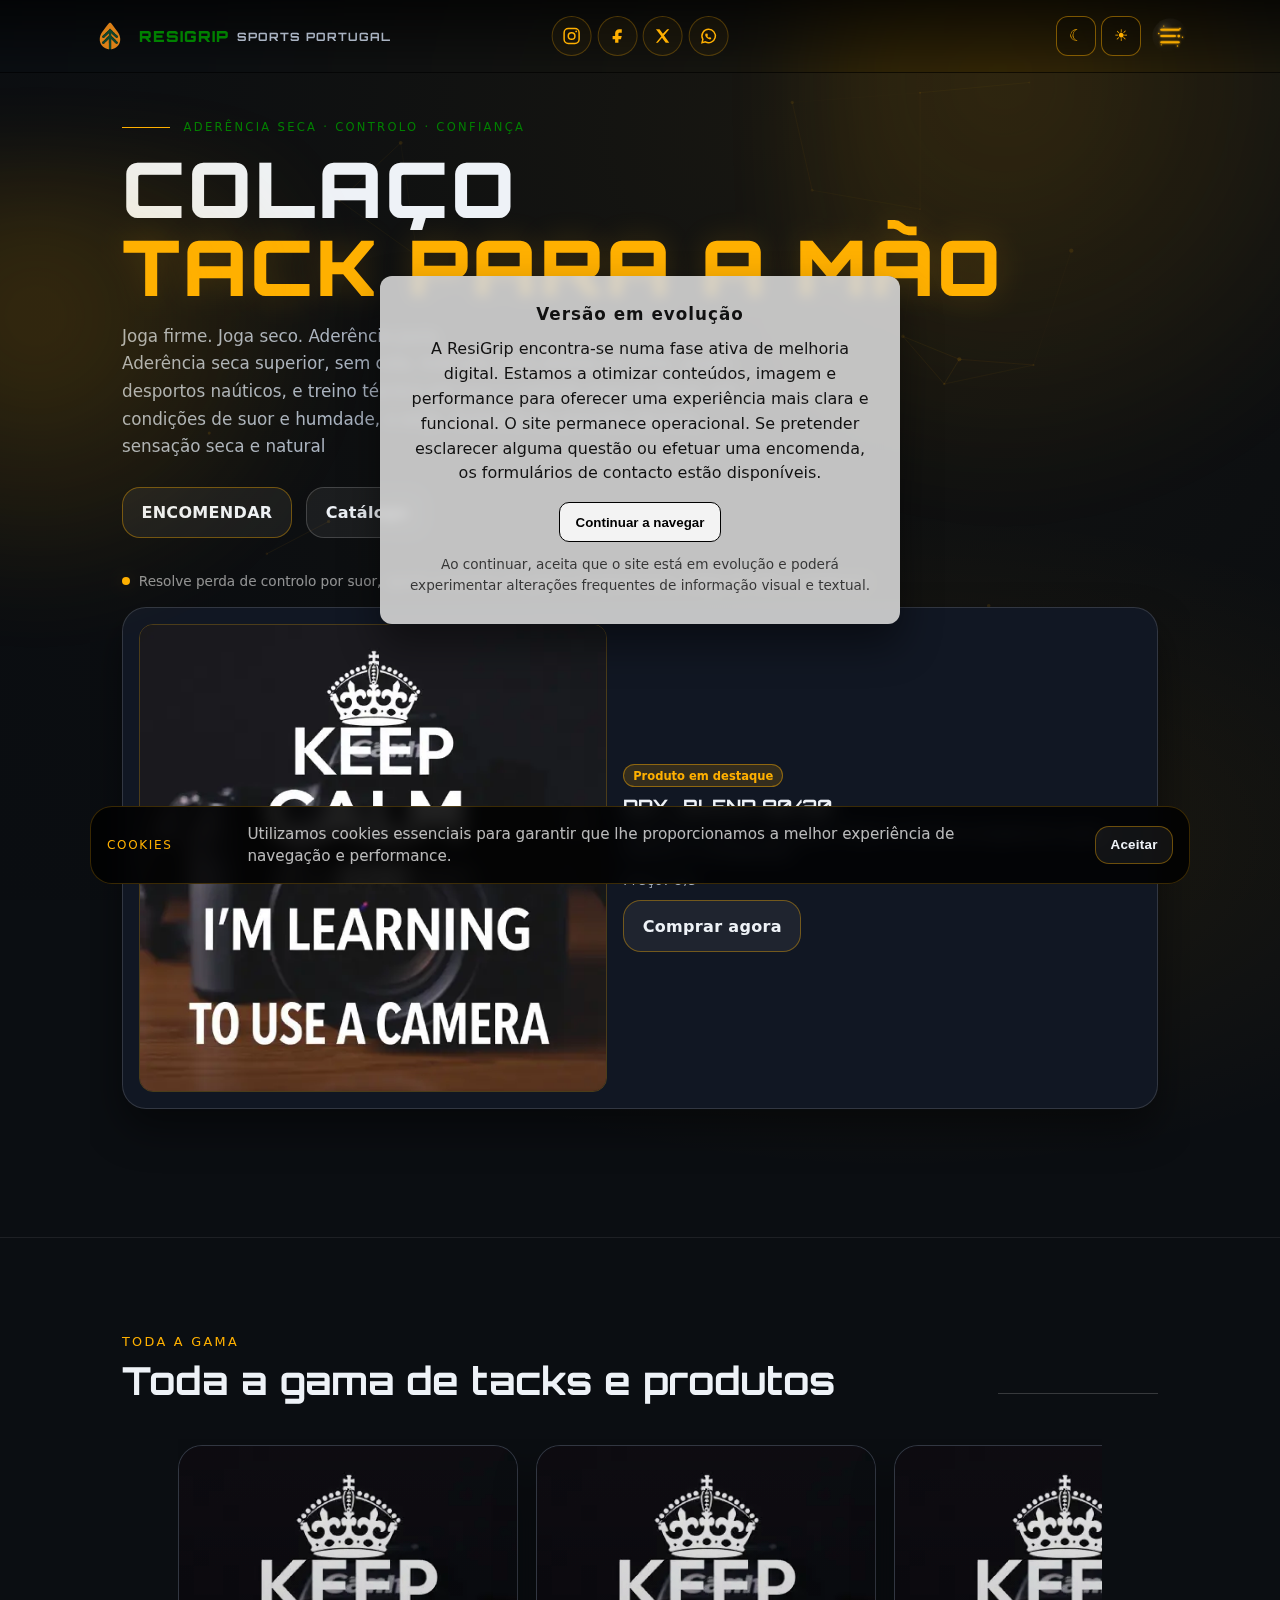
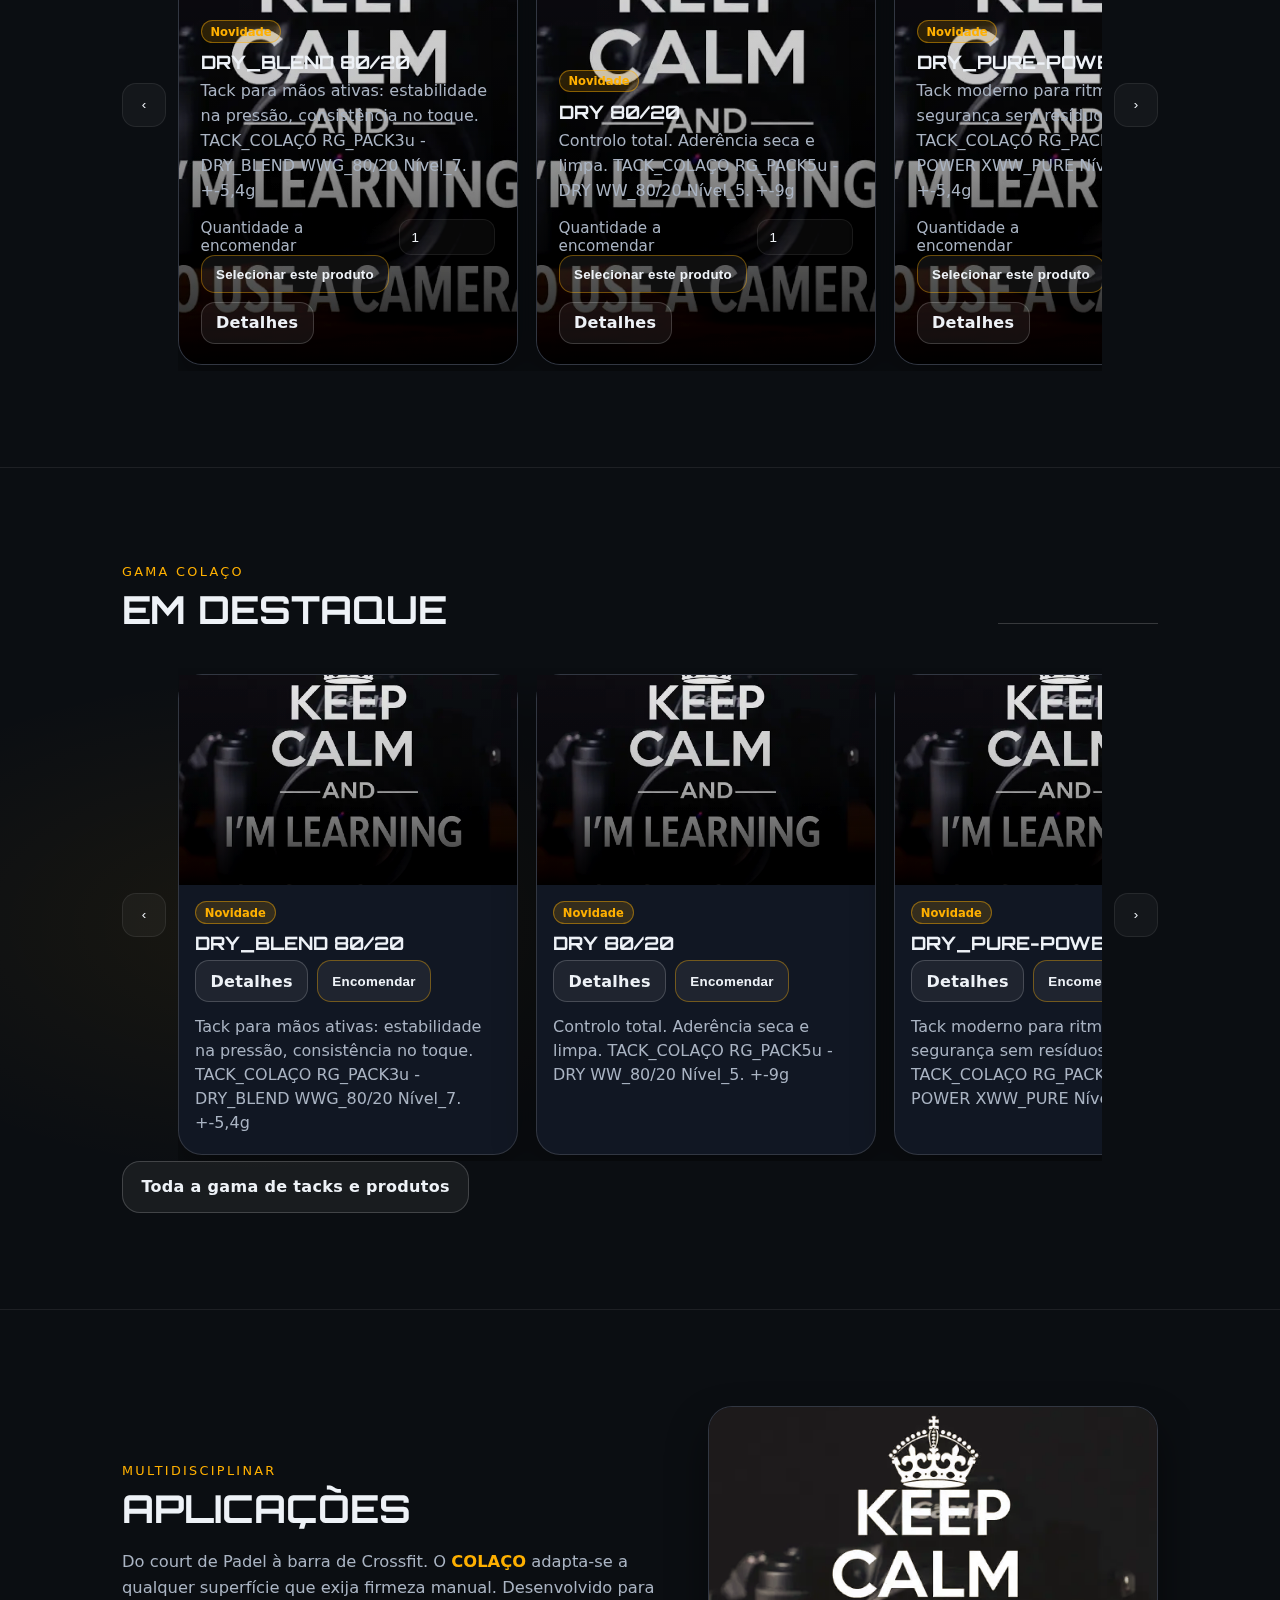
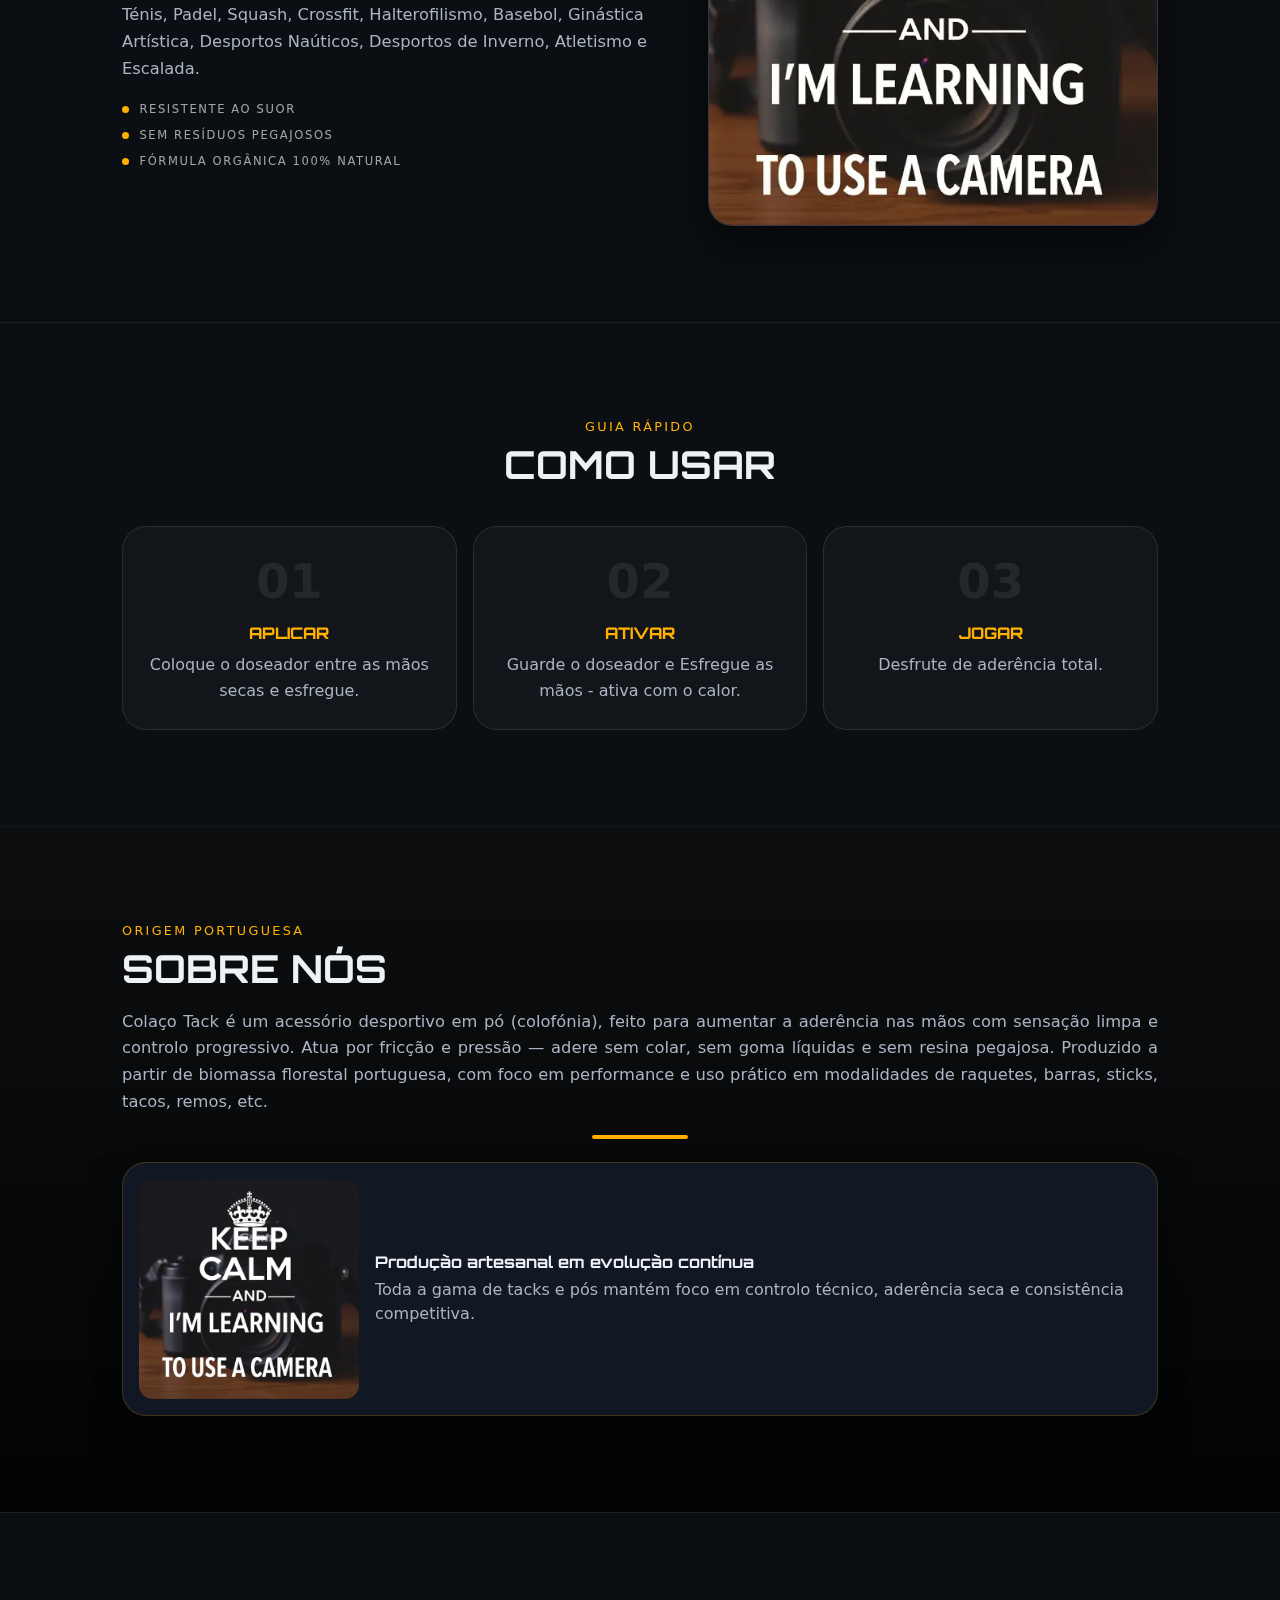
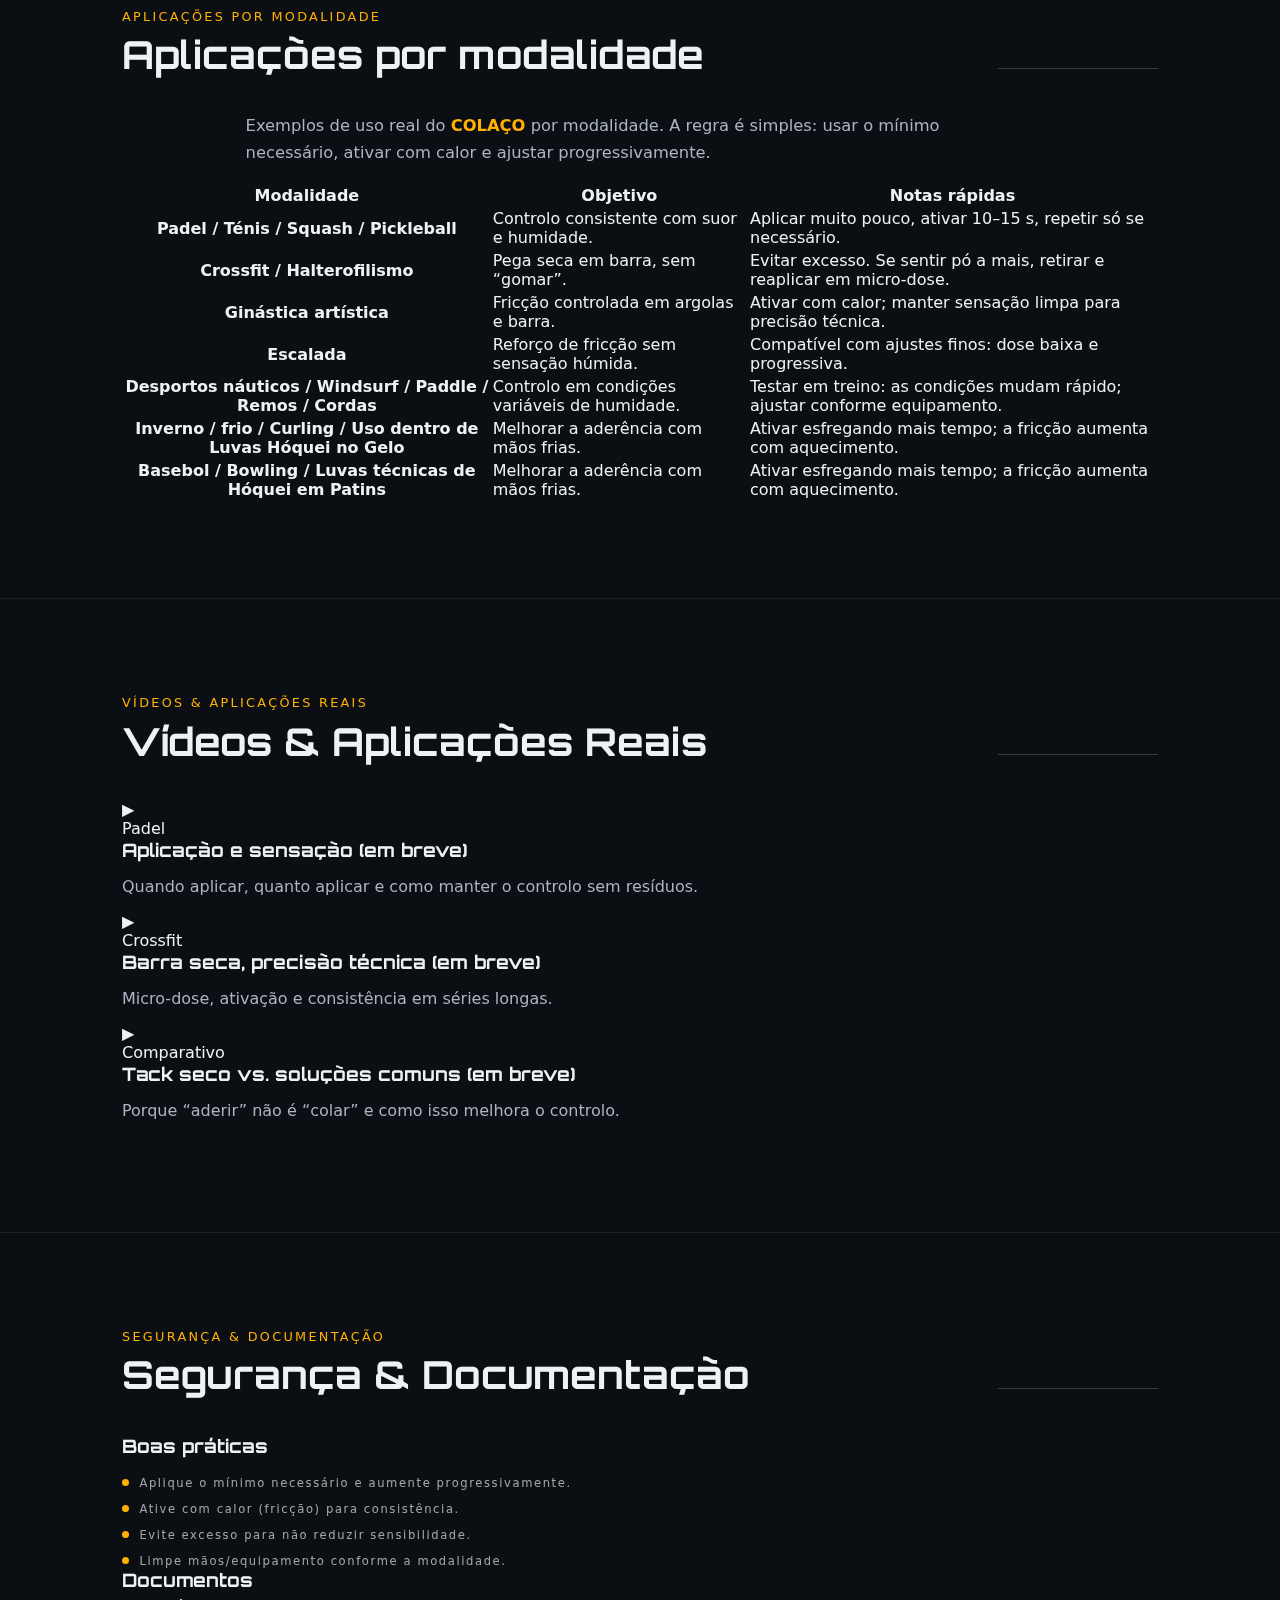
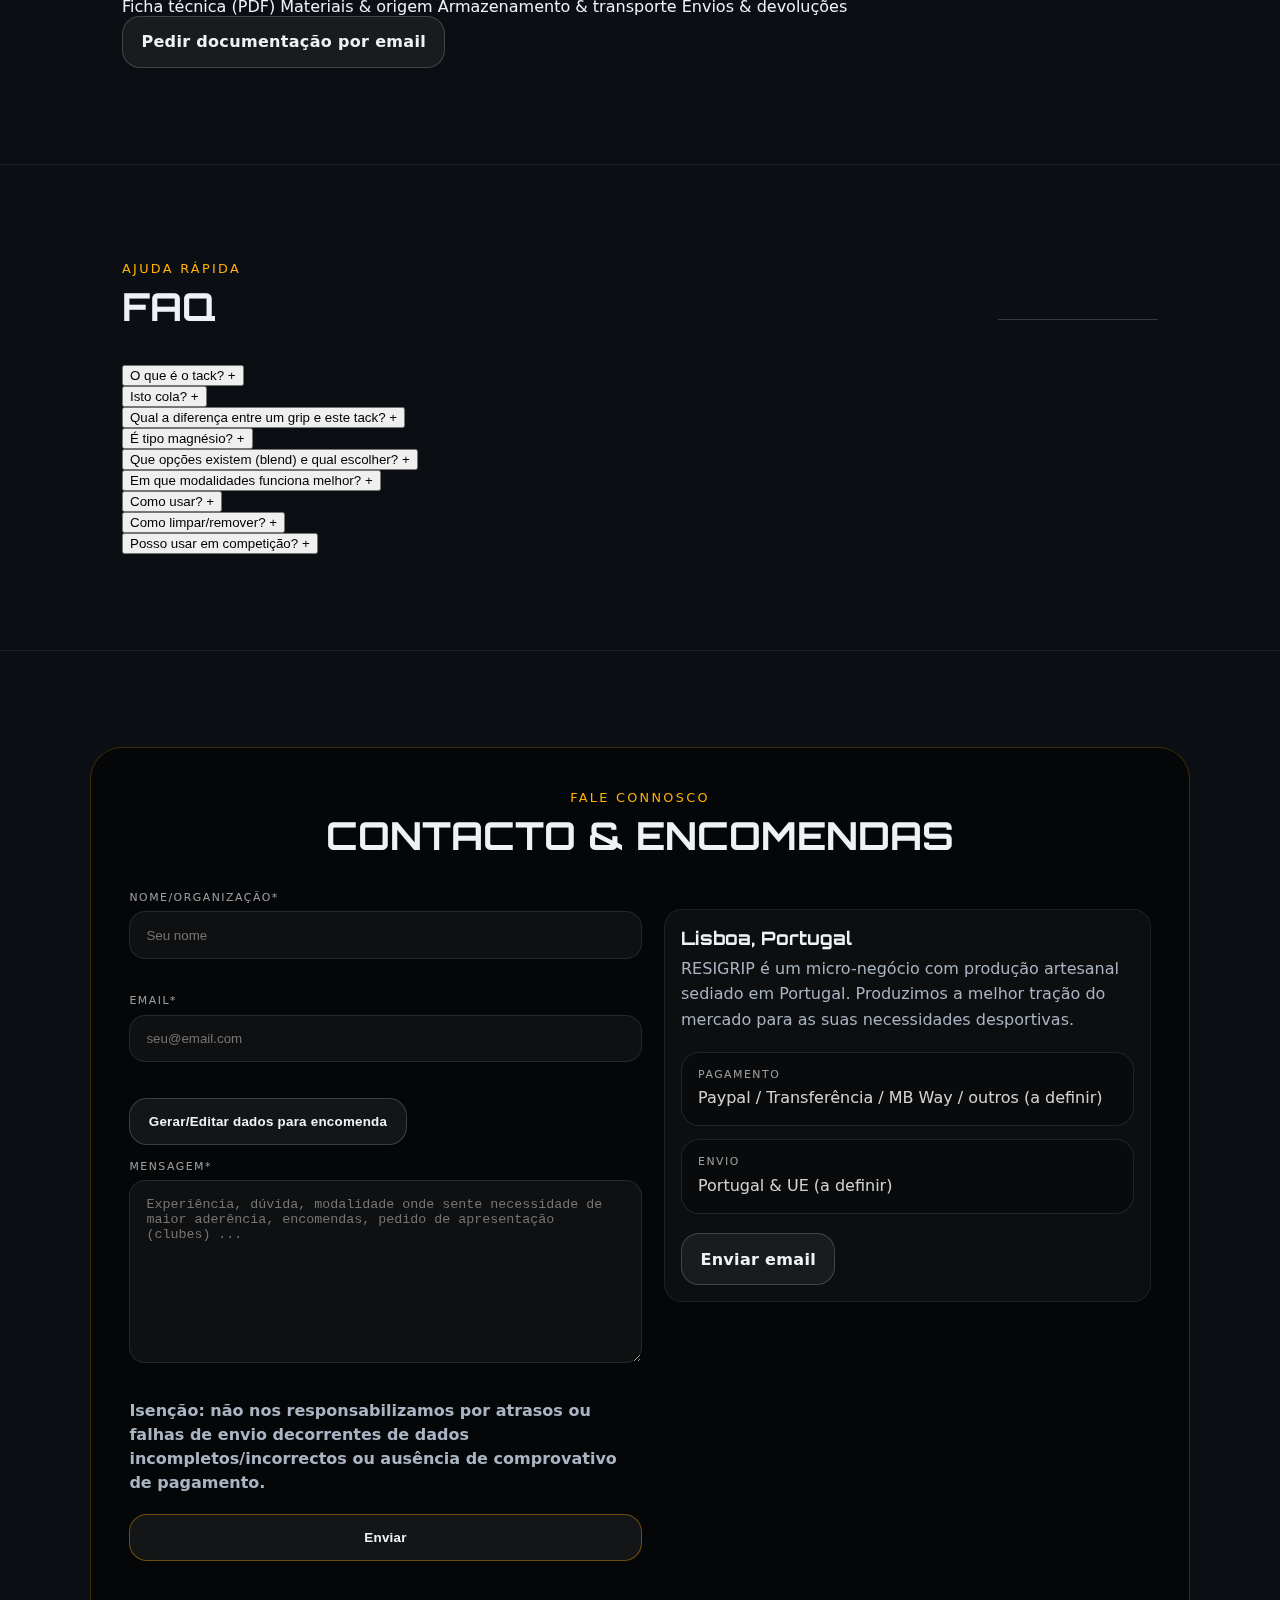
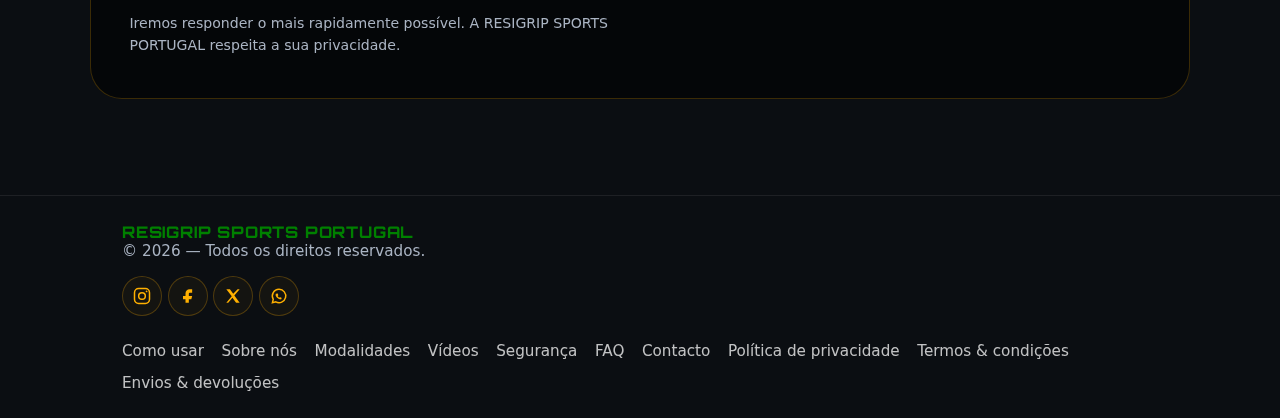
<file: index.html>
<!doctype html>
<html lang="pt-PT" data-theme="dark">
<head>
  <meta charset="utf-8" />
  <meta name="viewport" content="width=device-width,initial-scale=1" />
  <title>RESIGRIP SPORTS PORTUGAL</title>

  

  <meta name="description" content="ResiGrip Sports Portugal — colaço / Tack para mãos, seco, de origem florestal portuguesa, para desportos e atividades que exijam controle manual em condições de humidade ou suor. Por exemplo desportos de raquetes, remos, barras, tacos, sticks com uso de luvas e incluindo alta competição. Aderência seca (sem goma) para a palma da mão e dedos, controlo e confiança técnica." />
  <meta name="robots" content="index,follow" />
  <link rel="canonical" href="https://resigrip.pt/" />

  <!-- Open Graph -->
  <meta property="og:type" content="website" />
  <meta property="og:site_name" content="ResiGrip Sports Portugal" />
  <meta property="og:title" content="ResiGrip — Colaço / Tack Seco Dedos e Mãos" />
  <meta property="og:description" content="Aderência seca. Controlo. Confiança. Produção artesanal em Portugal." />
  <meta property="og:url" content="https://resigrip.pt/" />
  <meta property="og:image" content="https://resigrip.pt/assets/icons/og-cover.png" />

  <!-- Twitter -->
  <meta name="twitter:card" content="summary_large_image" />
  <meta name="twitter:title" content="ResiGrip — Colaço / Tack Seco Dedos e Mãos" />
  <meta name="twitter:description" content="Aderência seca. Controlo. Confiança. Produção artesanal em Portugal." />
  <meta name="twitter:image" content="https://resigrip.pt/assets/icons/og-cover.png" />

  <!-- Favicons -->
  <link rel="icon" href="/favicon.ico" sizes="any" />
  <link rel="icon" type="image/png" href="/assets/icons/favicon-32.png" sizes="32x32" />
  <link rel="icon" type="image/png" href="/assets/icons/favicon-16.png" sizes="16x16" />
  <link rel="apple-touch-icon" href="/assets/icons/apple-touch-icon.png" />

  <!-- Google Search Console (substituir o content) -->
  <meta name="google-site-verification" content="SUBSTITUIR_VERIFICATION_TOKEN" />

  <!-- Google Analytics (substituir o G-XXXXXXX) -->
  <script>
    // window.dataLayer = window.dataLayer || [];
    // function gtag(){dataLayer.push(arguments);}
    // gtag('js', new Date());
    // gtag('config', 'G-XXXXXXX');
  </script>

  <script type="application/ld+json">
  {
    "@context": "https://schema.org",
    "@type": "Organization",
    "name": "ResiGrip Sports Portugal",
    "url": "https://resigrip.pt/",
    "logo": "https://resigrip.pt/assets/icons/logo.png",
    "sameAs": [
      "SUBSTITUIR_INSTAGRAM",
      "SUBSTITUIR_FACEBOOK"
    ]
  }
  </script>

<link rel="preconnect" href="https://fonts.googleapis.com">
  <link rel="preconnect" href="https://fonts.gstatic.com" crossorigin>
  <link href="https://fonts.googleapis.com/css2?family=Orbitron:wght@400;700;900&family=Syncopate:wght@400;700&display=swap" rel="stylesheet">

  <link rel="stylesheet" href="styles.css" />
</head>
<body>
  <div id="site-evolucao-overlay" role="dialog" aria-label="Aviso: versão em evolução">
    <div class="evolucao-modal">
      <h2>Versão em evolução</h2>
      <p>
        A ResiGrip encontra-se numa fase ativa de melhoria digital.
        Estamos a otimizar conteúdos, imagem e performance para oferecer uma experiência mais clara e funcional.
        O site permanece operacional.
        Se pretender esclarecer alguma questão ou efetuar uma encomenda, os formulários de contacto estão disponíveis.
      </p>
      <button type="button" id="evolucao-overlay-close">Continuar a navegar</button>
      <p class="evolucao-nota">
        Ao continuar, aceita que o site está em evolução e poderá experimentar alterações frequentes de informação visual e textual.
      </p>
    </div>
  </div>


  <canvas id="particles" aria-hidden="true"></canvas>

  <header class="site-header" id="top">
    <div class="container header-inner">
      <a class="brand" href="#home" aria-label="RESIGRIP SPORTS PORTUGAL">
        <picture class="brand-logo-wrap">
          <source srcset="/assets/icons/LOGOTIPO_Mobile.svg" media="(max-width: 860px)" />
          <img class="brand-logo" src="/assets/icons/LOGOTIPO_desktop.svg" alt="ResiGrip" width="40" height="40" />
        </picture>
        <span class="brand-top">RESIGRIP</span>
        <span class="brand-sub">SPORTS PORTUGAL</span>
      </a>

      <div class="social social-top" aria-label="Redes sociais">
        <a href="#" aria-label="Instagram">
          <svg viewBox="0 0 24 24" aria-hidden="true"><rect x="3" y="3" width="18" height="18" rx="5" ry="5" fill="none" stroke="currentColor" stroke-width="1.8"/><circle cx="12" cy="12" r="4" fill="none" stroke="currentColor" stroke-width="1.8"/><circle cx="17.5" cy="6.5" r="1.1" fill="currentColor"/></svg>
        </a>
        <a href="#" aria-label="Facebook">
          <svg viewBox="0 0 24 24" aria-hidden="true"><path d="M14 8h3V4h-3c-3 0-5 2-5 5v3H6v4h3v4h4v-4h3l1-4h-4V9c0-.6.4-1 1-1z" fill="currentColor"/></svg>
        </a>
        <a href="#" aria-label="X / Twitter">
          <svg viewBox="0 0 24 24" aria-hidden="true"><path d="M4 4h4.3l4 5.3L17.5 4H20l-6.4 7.4L20 20h-4.3l-4.4-5.8L6.3 20H4l6.5-7.6L4 4z" fill="currentColor"/></svg>
        </a>
        <a href="#" aria-label="WhatsApp">
          <svg viewBox="0 0 24 24" aria-hidden="true"><path d="M12 4a8 8 0 0 0-6.9 12l-1 4 4.1-1A8 8 0 1 0 12 4z" fill="none" stroke="currentColor" stroke-width="1.8"/><path d="M9 9.5c.2-.5.4-.5.6-.5h.4c.2 0 .5 0 .6.4l.5 1.3c.1.2.1.4 0 .6l-.4.5c-.1.1-.2.2-.1.4.3.6.8 1.2 1.4 1.6.3.2.4.2.6.1l.5-.3c.2-.1.4-.1.6 0l1.2.6c.2.1.3.3.2.6l-.2.7c-.1.3-.3.4-.6.5-.4.1-1 .2-1.6 0a7 7 0 0 1-3.3-2.2A7 7 0 0 1 8 11.3c-.1-.6 0-1.2.1-1.8.1-.3.3-.4.5-.5z" fill="currentColor"/></svg>
        </a>
      </div>

      <div class="header-actions">
        <button class="theme-toggle" type="button" role="switch" aria-checked="true" aria-label="Alternar tema">
          <span class="theme-toggle__icon theme-toggle__icon--moon" aria-hidden="true">☾</span>
          <span class="theme-toggle__icon theme-toggle__icon--sun" aria-hidden="true">☀</span>
        </button>
        <div class="theme-dual" role="group" aria-label="Selecionar tema">
          <button class="theme-icon-btn theme-icon-btn--dark" type="button" aria-label="Ativar tema escuro" data-theme-value="dark">☾</button>
          <button class="theme-icon-btn theme-icon-btn--light" type="button" aria-label="Ativar tema claro" data-theme-value="light">☀</button>
        </div>
        <button class="menu-toggle burger" type="button" aria-label="Abrir menu" aria-expanded="false" aria-controls="nav">
        <svg class="menu-icon" xmlns="http://www.w3.org/2000/svg" viewBox="0 0 64 64" width="32" height="32" aria-hidden="true" focusable="false">
          <defs>
            <radialGradient id="flash" cx="35%" cy="30%" r="65%">
              <stop offset="0%" stop-color="rgba(255,255,255,0.65)"/>
              <stop offset="35%" stop-color="rgba(255,255,255,0.18)"/>
              <stop offset="100%" stop-color="rgba(255,255,255,0)"/>
            </radialGradient>
            <filter id="glow" x="-60%" y="-60%" width="220%" height="220%">
              <feGaussianBlur stdDeviation="1.6" result="b"/>
              <feMerge>
                <feMergeNode in="b"/>
                <feMergeNode in="SourceGraphic"/>
              </feMerge>
            </filter>
          </defs>
          <circle class="flashlight" cx="32" cy="32" r="28" fill="url(#flash)"/>
          <g class="orbit" filter="url(#glow)">
            <circle class="p" cx="48" cy="20" r="1.4"/>
            <circle class="p" cx="52" cy="34" r="1.1"/>
            <circle class="p" cx="44" cy="48" r="1.2"/>
            <circle class="p" cx="18" cy="46" r="1.0"/>
            <circle class="p" cx="14" cy="28" r="1.3"/>
            <circle class="p" cx="22" cy="16" r="1.0"/>
          </g>
          <g class="burger-glyph" filter="url(#glow)" stroke-linecap="round" stroke-linejoin="round">
            <path class="menu-line menu-line-top" d="M18 22h28" />
            <path class="menu-line menu-line-mid" d="M18 32h22" />
            <path class="menu-line menu-line-bottom" d="M18 42h28" />
            <circle class="menu-accent" cx="46" cy="32" r="2.2" fill="currentColor" stroke="none"/>
          </g>
        </svg>
        </button>
      </div>

      <nav id="nav" class="nav" aria-label="Navegação principal">
        <a href="#home" data-id="home"><span class="nav-label">INÍCIO</span><span class="nav-sub">Home</span></a>
        <a href="#produtos" data-id="produtos"><span class="nav-label">PRODUTOS</span><span class="nav-sub">Pós / Rosin Bag</span></a>
        <a href="#aplicacoes" data-id="aplicacoes"><span class="nav-label">APLICAÇÕES</span><span class="nav-sub">Desporto</span></a>
        <a href="#como-usar" data-id="como-usar"><span class="nav-label">COMO USAR</span><span class="nav-sub">Guia</span></a>
        <a href="#sobre" data-id="sobre"><span class="nav-label">SOBRE</span><span class="nav-sub">PT pine</span></a>
        <a href="#modalidades" data-id="modalidades"><span class="nav-label">MODALIDADES</span><span class="nav-sub">Casos reais</span></a>
        <a href="#videos" data-id="videos"><span class="nav-label">VÍDEOS</span><span class="nav-sub">Aplicação</span></a>
        <a href="#seguranca" data-id="seguranca"><span class="nav-label">SEGURANÇA</span><span class="nav-sub">Boas práticas</span></a>
        <a href="#faq" data-id="faq"><span class="nav-label">FAQ</span><span class="nav-sub">Ajuda</span></a>
        <a href="#contacto" data-id="contacto"><span class="nav-label">CONTACTO</span><span class="nav-sub">Email</span></a>
        <div class="social social-menu" aria-label="Redes sociais no menu">
          <a href="#top" aria-label="Instagram">
            <svg viewBox="0 0 24 24" aria-hidden="true"><rect x="3" y="3" width="18" height="18" rx="5" ry="5" fill="none" stroke="currentColor" stroke-width="1.8"/><circle cx="12" cy="12" r="4" fill="none" stroke="currentColor" stroke-width="1.8"/><circle cx="17.5" cy="6.5" r="1.1" fill="currentColor"/></svg>
          </a>
          <a href="#top" aria-label="Facebook">
            <svg viewBox="0 0 24 24" aria-hidden="true"><path d="M14 8h3V4h-3c-3 0-5 2-5 5v3H6v4h3v4h4v-4h3l1-4h-4V9c0-.6.4-1 1-1z" fill="currentColor"/></svg>
          </a>
          <a href="#top" aria-label="X / Twitter">
            <svg viewBox="0 0 24 24" aria-hidden="true"><path d="M4 4h4.3l4 5.3L17.5 4H20l-6.4 7.4L20 20h-4.3l-4.4-5.8L6.3 20H4l6.5-7.6L4 4z" fill="currentColor"/></svg>
          </a>
          <a href="#top" aria-label="WhatsApp">
            <svg viewBox="0 0 24 24" aria-hidden="true"><path d="M12 4a8 8 0 0 0-6.9 12l-1 4 4.1-1A8 8 0 1 0 12 4z" fill="none" stroke="currentColor" stroke-width="1.8"/><path d="M9 9.5c.2-.5.4-.5.6-.5h.4c.2 0 .5 0 .6.4l.5 1.3c.1.2.1.4 0 .6l-.4.5c-.1.1-.2.2-.1.4.3.6.8 1.2 1.4 1.6.3.2.4.2.6.1l.5-.3c.2-.1.4-.1.6 0l1.2.6c.2.1.3.3.2.6l-.2.7c-.1.3-.3.4-.6.5-.4.1-1 .2-1.6 0a7 7 0 0 1-3.3-2.2A7 7 0 0 1 8 11.3c-.1-.6 0-1.2.1-1.8.1-.3.3-.4.5-.5z" fill="currentColor"/></svg>
          </a>
        </div>
      </nav>
    </div>
  </header>

  <main>
    <!-- HERO -->
    <section id="home" class="section hero">
      <div class="container hero-inner">
        <div class="eyebrow">
          <span class="line"></span>
          <span class="eyebrow-text">Aderência Seca · Controlo · Confiança</span>
        </div>

        <h1 class="hero-title">
          COLAÇO<br />
          <span class="hero-title-accent">TACK PARA A MÃO</span>
        </h1>

        <p class="hero-lead">
          Joga firme. Joga seco. Aderência pura.<br />
Aderência seca superior, sem cola. Indicado para atletas de ténis, padel, desportos naúticos, e treino técnico em que o controlo manual fiável, em condições de suor e humdade, o exija. Aumento de precisão técnica, sensação seca e natural
        </p>

        <div class="hero-actions">
          <a class="btn btn-primary" href="#toda-a-gama">ENCOMENDAR</a>
          <a class="btn btn-ghost" href="comprar.html">Catálogo</a>
        </div>

        <div class="hero-note">
          <span class="dot"></span>
          <span>Resolve perda de controlo por suor, aperto excessivo de grips e equipamentos, fadiga da mão e antebraço. </span>
        </div>

        <article class="spotlight-card" aria-label="Produto em destaque">
          <div class="spotlight-media">
            <img src="/assets/images/keep calm and im learning to use a camera.webp" alt="Produto ResiGrip em destaque" width="640" height="420" />
          </div>
          <div class="spotlight-copy">
            <span class="badge">Produto em destaque</span>
            <h2 class="h3">DRY_BLEND 80/20</h2>
            <p>Aderência seca, sensação limpa e controlo progressivo para treinos e competição.</p>
            <p class="spotlight-price">Preço: 8,5</p>
            <a class="btn btn-primary" href="comprar.html?produto=DESTAQUE">Comprar agora</a>
          </div>
        </article>
      </div>

      <div class="hero-gradients" aria-hidden="true">
        <div class="glow glow-1"></div>
        <div class="glow glow-2"></div>
      </div>
    </section>


    <!-- TODA A GAMA -->
    <section id="toda-a-gama" class="section full-range">
      <div class="container">
        <div class="section-head">
          <div>
            <div class="kicker">TODA A GAMA</div>
            <h2 class="h2">Toda a gama de tacks e produtos</h2>
          </div>
          <div class="head-line" aria-hidden="true"></div>
        </div>

        <div class="carousel" data-carousel="toda-a-gama">
          <button class="carousel-btn prev" type="button" aria-label="Anterior">‹</button>
          <div class="carousel-track cards" id="todaGamaTrack">
            <!-- Renderizado via script.js -->
          </div>
          <button class="carousel-btn next" type="button" aria-label="Seguinte">›</button>
        </div>
      </div>
    </section>

    <!-- PRODUTOS -->
    <section id="produtos" class="section products">
      <div class="container">
        <div class="section-head">
          <div>
            <div class="kicker">GAMA COLAÇO</div>
            <h2 class="h2">EM DESTAQUE</h2>
          </div>
          <div class="head-line" aria-hidden="true"></div>
        </div>

        <div class="carousel" data-carousel="produtos">
          <button class="carousel-btn prev" type="button" aria-label="Anterior">‹</button>
          <div class="cards carousel-track featured-track" id="featuredTrack">
            <!-- Renderizado via script.js -->
          </div>
          <button class="carousel-btn next" type="button" aria-label="Seguinte">›</button>
        </div>
            <a class="btn btn-ghost" href="comprar.html">Toda a gama de tacks e produtos</a>
      </div>
    </section>

    <!-- APLICAÇÕES -->
    <section id="aplicacoes" class="section applications">
      <div class="container split">
        <div>
          <div class="kicker">MULTIDISCIPLINAR</div>
          <h2 class="h2">APLICAÇÕES</h2>
          <p class="lead">
            Do court de Padel à barra de Crossfit. O <span class="accent">COLAÇO</span> adapta-se a qualquer superfície que exija firmeza manual.
            Desenvolvido para Ténis, Padel, Squash, Crossfit, Halterofilismo, Basebol, Ginástica Artística, Desportos Naúticos, Desportos de Inverno, Atletismo e Escalada.
          </p>

          <ul class="bullets">
            <li><span class="bullet"></span> RESISTENTE AO SUOR</li>
            <li><span class="bullet"></span> SEM RESÍDUOS PEGAJOSOS</li>
            <li><span class="bullet"></span> FÓRMULA ORGÂNICA 100% NATURAL</li>
          </ul>
        </div>

        <div class="media-frame">
          <img src="/assets/images/keep calm and im learning to use a camera.webp" alt="Aplicação" />
          <div class="media-overlay" aria-hidden="true"></div>
        </div>
      </div>
    </section>

    <!-- COMO USAR -->
    <section id="como-usar" class="section howto">
      <div class="container center">
        <div class="kicker">GUIA RÁPIDO</div>
        <h2 class="h2">COMO USAR</h2>

        <div class="steps">
          <div class="step">
            <div class="step-no">01</div>
            <div class="step-title">APLICAR</div>
            <div class="step-desc">Coloque o doseador entre as mãos secas e esfregue.</div>
          </div>
          <div class="step">
            <div class="step-no">02</div>
            <div class="step-title">ATIVAR</div>
            <div class="step-desc">Guarde o doseador e Esfregue as mãos - ativa com o calor.</div>
          </div>
          <div class="step">
            <div class="step-no">03</div>
            <div class="step-title">JOGAR</div>
            <div class="step-desc">Desfrute de aderência total.</div>
          </div>
        </div>
      </div>
    </section>

    <!-- SOBRE -->
    <section id="sobre" class="section about">
      <div class="container about-layout">
        <div>
          <div class="kicker">ORIGEM PORTUGUESA</div>
        <h2 class="h2">SOBRE NÓS</h2>
        <p class="lead max">
          Colaço Tack é um acessório desportivo em pó (colofónia), feito para aumentar a aderência nas mãos com sensação limpa e controlo progressivo. Atua por fricção e pressão — adere sem colar, sem goma líquidas e sem resina pegajosa. Produzido a partir de biomassa florestal portuguesa, com foco em performance e uso prático em modalidades de raquetes, barras, sticks, tacos, remos, etc.
        </p>
          <div class="bar" aria-hidden="true"></div>
        </div>

        <div class="about-banner" role="region" aria-label="Banner ResiGrip">
          <div class="about-banner-media">
            <img src="/assets/images/keep calm and im learning to use a camera.webp" alt="Produto ResiGrip" loading="lazy" />
          </div>
          <div class="about-banner-copy">
            <h3>Produção artesanal em evolução contínua</h3>
            <p>Toda a gama de tacks e pós mantém foco em controlo técnico, aderência seca e consistência competitiva.</p>
          </div>
        </div>
      </div>
    </section>

    <!-- APLICAÇÕES POR MODALIDADE -->
    <section id="modalidades" class="section modalities">
      <div class="container">
        <div class="section-head">
          <div>
            <div class="kicker">APLICAÇÕES POR MODALIDADE</div>
            <h2 class="h2">Aplicações por modalidade</h2>
          </div>
          <div class="head-line" aria-hidden="true"></div>
        </div>

        <p class="lead max">
          Exemplos de uso real do <span class="accent">COLAÇO</span> por modalidade. A regra é simples: usar o mínimo necessário, ativar com calor e ajustar progressivamente.
        </p>

        <div class="table-wrap" role="region" aria-label="Tabela de aplicações por modalidade">
          <table class="mod-table">
            <thead>
              <tr>
                <th scope="col">Modalidade</th>
                <th scope="col">Objetivo</th>
                <th scope="col">Notas rápidas</th>
              </tr>
            </thead>
            <tbody>
              <tr>
                <th scope="row">Padel / Ténis / Squash / Pickleball</th>
                <td>Controlo consistente com suor e humidade.</td>
                <td>Aplicar muito pouco, ativar 10–15 s, repetir só se necessário.</td>
              </tr>
              <tr>
                <th scope="row">Crossfit / Halterofilismo</th>
                <td>Pega seca em barra, sem “gomar”.</td>
                <td>Evitar excesso. Se sentir pó a mais, retirar e reaplicar em micro-dose.</td>
              </tr>
              <tr>
                <th scope="row">Ginástica artística</th>
                <td>Fricção controlada em argolas e barra.</td>
                <td>Ativar com calor; manter sensação limpa para precisão técnica.</td>
              </tr>
              <tr>
                <th scope="row">Escalada</th>
                <td>Reforço de fricção sem sensação húmida.</td>
                <td>Compatível com ajustes finos: dose baixa e progressiva.</td>
              </tr>
              <tr>
                <th scope="row">Desportos náuticos / Windsurf / Paddle / Remos / Cordas</th>
                <td>Controlo em condições variáveis de humidade.</td>
                <td>Testar em treino: as condições mudam rápido; ajustar conforme equipamento.</td>
              </tr>
              <tr>
                <th scope="row">Inverno / frio / Curling / Uso dentro de Luvas Hóquei no Gelo</th>
                <td>Melhorar a aderência com mãos frias.</td>
                <td>Ativar esfregando mais tempo; a fricção aumenta com aquecimento.</td>
              </tr>
              <tr>
                <th scope="row">Basebol / Bowling / Luvas técnicas de Hóquei em Patins</th>
                <td>Melhorar a aderência com mãos frias.</td>
                <td>Ativar esfregando mais tempo; a fricção aumenta com aquecimento.</td>
              </tr>
            </tbody>
          </table>
        </div>
      </div>
    </section>

    <!-- VÍDEOS -->
    <section id="videos" class="section videos">
      <div class="container">
        <div class="section-head">
          <div>
            <div class="kicker">VÍDEOS & APLICAÇÕES REAIS</div>
            <h2 class="h2">Vídeos & Aplicações Reais</h2>
          </div>
          <div class="head-line" aria-hidden="true"></div>
        </div>

        <div class="video-grid" aria-label="Vídeos ResiGrip (em breve)">
          <article class="video-card">
            <div class="video-thumb" aria-hidden="true"><span class="play">▶</span></div>
            <div class="video-copy">
              <div class="video-tag">Padel</div>
              <h3 class="h3">Aplicação e sensação (em breve)</h3>
              <p>Quando aplicar, quanto aplicar e como manter o controlo sem resíduos.</p>
            </div>
          </article>

          <article class="video-card">
            <div class="video-thumb" aria-hidden="true"><span class="play">▶</span></div>
            <div class="video-copy">
              <div class="video-tag">Crossfit</div>
              <h3 class="h3">Barra seca, precisão técnica (em breve)</h3>
              <p>Micro-dose, ativação e consistência em séries longas.</p>
            </div>
          </article>

          <article class="video-card">
            <div class="video-thumb" aria-hidden="true"><span class="play">▶</span></div>
            <div class="video-copy">
              <div class="video-tag">Comparativo</div>
              <h3 class="h3">Tack seco vs. soluções comuns (em breve)</h3>
              <p>Porque “aderir” não é “colar” e como isso melhora o controlo.</p>
            </div>
          </article>
        </div>

        <p class="small muted">
      <!--    Nota: esta secção está preparada para embeds/links. Quando tiver URLs finais, basta substituir cada cartão por um <code>&lt;iframe&gt;</code> responsivo. -->
        </p>
      </div>
    </section>

    <!-- SEGURANÇA & DOCUMENTAÇÃO -->
    <section id="seguranca" class="section safety">
      <div class="container">
        <div class="section-head">
          <div>
            <div class="kicker">SEGURANÇA & DOCUMENTAÇÃO</div>
            <h2 class="h2">Segurança & Documentação</h2>
          </div>
          <div class="head-line" aria-hidden="true"></div>
        </div>

        <div class="safety-grid">
          <div class="safety-card">
            <h3 class="h3">Boas práticas</h3>
            <ul class="bullets bullets-tight">
              <li><span class="bullet"></span> Aplique o mínimo necessário e aumente progressivamente.</li>
              <li><span class="bullet"></span> Ative com calor (fricção) para consistência.</li>
              <li><span class="bullet"></span> Evite excesso para não reduzir sensibilidade.</li>
              <li><span class="bullet"></span> Limpe mãos/equipamento conforme a modalidade.</li>
            </ul>
          </div>

          <div class="safety-card">
            <h3 class="h3">Documentos</h3>
            <div class="doc-links">
              <a class="doc-link" href="#" aria-disabled="true">Ficha técnica (PDF)</a>
              <a class="doc-link" href="#" aria-disabled="true">Materiais & origem</a>
              <a class="doc-link" href="#" aria-disabled="true">Armazenamento & transporte</a>
              <a class="doc-link" href="#" aria-disabled="true">Envios & devoluções</a>
            </div>
            <a class="btn btn-ghost" href="#contacto">Pedir documentação por email</a>
          </div>
        </div>
      </div>
    </section>

    <!-- FAQ -->
    <section id="faq" class="section faq">
      <div class="container">
        <div class="section-head">
          <div>
            <div class="kicker">AJUDA RÁPIDA</div>
            <h2 class="h2">FAQ</h2>
          </div>
          <div class="head-line" aria-hidden="true"></div>
        </div>

        <div class="faq-list" role="region" aria-label="Perguntas frequentes">
          <div class="faq-item">
            <button class="faq-q" type="button" aria-expanded="false">
              <span>O que é o tack?</span>
              <span class="faq-ico" aria-hidden="true">+</span>
            </button>
            <div class="faq-a" hidden>
              <p>É colofónia (resina natural) em pó, pensada para dar aderência seca e progressiva nas mãos. Sente-se “firme”, mas não pegajosa: a resistência aparece sobretudo quando fazes pressão.</p>
            </div>
          </div>
          <div class="faq-item">
            <button class="faq-q" type="button" aria-expanded="false">
              <span>Isto cola?</span>
              <span class="faq-ico" aria-hidden="true">+</span>
            </button>
            <div class="faq-a" hidden>
              <p>Não. É aderência seca: melhora a fricção e o controlo sem “colar” ao equipamento e sem deixar uma película húmida.</p>
            </div>
          </div>
          <div class="faq-item">
            <button class="faq-q" type="button" aria-expanded="false">
              <span>Qual a diferença entre um grip e este tack?</span>
              <span class="faq-ico" aria-hidden="true">+</span>
            </button>
            <div class="faq-a" hidden>
              <p>O grip é o material na pega (overgrip/cabo) e desgasta-se com suor e uso. O tack atua na mão: reforça a aderência do contacto mão–grip quando o suor, a humidade ou a fadiga começam a tirar controlo. Usas o teu grip normal e só ajustas a mão quando precisas.</p>
            </div>
          </div>
          <div class="faq-item">
            <button class="faq-q" type="button" aria-expanded="false">
              <span>É tipo magnésio?</span>
              <span class="faq-ico" aria-hidden="true">+</span>
            </button>
            <div class="faq-a" hidden>
              <p>Não é o mesmo. O magnésio (carbonato de magnésio) foca-se em secar e absorver humidade; o tack foca-se em aumentar fricção/aderência. Em condições de suor, uma mistura pode equilibrar secagem + controlo.</p>
            </div>
          </div>
          <div class="faq-item">
            <button class="faq-q" type="button" aria-expanded="false">
              <span>Que opções existem (blend) e qual escolher?</span>
              <span class="faq-ico" aria-hidden="true">+</span>
            </button>
            <div class="faq-a" hidden>
              <p><strong>Dry_Blend 80/20 </strong>: mais tolerante a suor/humidade; boa escolha “universal”.<br /><strong>WW</strong>: sensação mais suave e seca; ajuda a reduzir humidade ligeira e a “limpar” a mão.<br /><strong>Pure (puro)</strong>: máxima aderência em mãos secas/ambiente seco; ideal quando queres o pico de fricção.</p>
            </div>
          </div>
          <div class="faq-item">
            <button class="faq-q" type="button" aria-expanded="false">
              <span>Em que modalidades funciona melhor?</span>
              <span class="faq-ico" aria-hidden="true">+</span>
            </button>
            <div class="faq-a" hidden>
              <p>Ténis e padel (controlo de raquete), escalada (fricção controlada), crossfit/halterofilismo (barra), ginástica (argolas/barra) e outras modalidades onde a mão perde controlo com suor.</p>
            </div>
          </div>
          <div class="faq-item">
            <button class="faq-q" type="button" aria-expanded="false">
              <span>Como usar?</span>
              <span class="faq-ico" aria-hidden="true">+</span>
            </button>
            <div class="faq-a" hidden>
              <p>Começa com pouco. Esfrega nas mãos até sentir “seco”. Ajusta por camadas: mais só se precisares. Se ficares demasiado “agarrado”, retira o excesso esfregando as mãos numa toalha seca.</p>
            </div>
          </div>
          <div class="faq-item">
            <button class="faq-q" type="button" aria-expanded="false">
              <span>Como limpar/remover?</span>
              <span class="faq-ico" aria-hidden="true">+</span>
            </button>
            <div class="faq-a" hidden>
              <p>Lava com água morna e sabonete. Para remover mais rápido, usa um pano húmido com sabonete e fricção. Evita solventes agressivos em grips e materiais sensíveis.</p>
            </div>
          </div>
          <div class="faq-item">
            <button class="faq-q" type="button" aria-expanded="false">
              <span>Posso usar em competição?</span>
              <span class="faq-ico" aria-hidden="true">+</span>
            </button>
            <div class="faq-a" hidden>
              <p>Depende do regulamento da modalidade/torneio. Em geral é um acessório de aderência, mas confirma sempre as regras aplicáveis.</p>
            </div>
          </div>
        </div>
    </section>

    <!-- CONTACTO -->
    <section id="contacto" class="section contact">
      <div class="container contact-box">
        <div class="center">
          <div class="kicker">FALE CONNOSCO</div>
          <h2 class="h2">CONTACTO & ENCOMENDAS</h2>
        </div>
        <div class="contact-grid">
          <form id="contactForm" class="form" action="https://formspree.io/f/xreakjbz" method="POST" novalidate>
            <div class="field">
              <label for="name">NOME/ORGANIZAÇÃO*</label>
              <input id="name" name="name" type="text" placeholder="Seu nome" autocomplete="name" required />
              <div class="error" data-for="name"></div>
            </div>

            <div class="field">
              <label for="email">EMAIL*</label>
              <input id="email" name="email" type="email" placeholder="seu@email.com" autocomplete="email" required />
              <div class="error" data-for="email"></div>
            </div>


            <button class="btn btn-ghost order-toggle" id="orderDataToggle" type="button" aria-expanded="false" aria-controls="orderDataPanel">Gerar/Editar dados para encomenda</button>

            <div class="order-data-panel" id="orderDataPanel" hidden>
              <h3 class="h3">Dados para encomendas</h3>
              <div class="grid-2">
                <div>
                  <label class="label" for="orderAddress">Morada</label>
                  <input id="orderAddress" type="text" placeholder="Rua, n.º, andar" />
                </div>
                <div>
                  <label class="label" for="orderPostal">Código postal / Localidade</label>
                  <input id="orderPostal" type="text" placeholder="0000-000 Localidade" />
                </div>
                <div class="full">
                  <label class="label" for="orderNotes">Notas (opcional)</label>
                  <textarea id="orderNotes" rows="3" placeholder="Notas sobre entrega ou encomenda"></textarea>
                </div>
                <div>
                  <label class="label" for="orderPayment">Meio de pagamento</label>
                  <select id="orderPayment">
                    <option value="">[PREENCHER]</option>
                    <option>PayPal</option>
                    <option>Transferência</option>
                    <option>MB Way</option>
                    <option>Outro</option>
                  </select>
                </div>
                <div>
                  <label class="label" for="orderProof">Upload comprovativo de pagamento</label>
                  <input id="orderProof" name="payment_proof" type="file" />
                </div>
              </div>

              <button class="btn btn-primary btn-sm" id="insertOrderData" type="button">Inserir dados na mensagem</button>

              <div class="add-products-mini">
                <h4>Adicionar produtos</h4>
                <div class="mini-row">
                  <select id="quickProductSelect"></select>
                  <input id="quickProductQty" type="number" min="1" value="1" inputmode="numeric" />
                  <button class="btn btn-ghost btn-sm" id="quickAddProduct" type="button">+ Adicionar</button>
                </div>
              </div>
            </div>

            <div class="field">
              <label for="message">MENSAGEM*</label>
              <textarea id="message" name="message" rows="10" placeholder="Experiência, dúvida, modalidade onde sente necessidade de maior aderência, encomendas, pedido de apresentação (clubes) ..." required></textarea>
              <div class="error" data-for="message"></div>
            </div>

            <p class="order-disclaimer"><strong>Isenção: não nos responsabilizamos por atrasos ou falhas de envio decorrentes de dados incompletos/incorrectos ou ausência de comprovativo de pagamento.</strong></p>

            <button class="btn btn-primary" type="submit">
              <span class="btn-text">Enviar</span>
              <span class="spinner" aria-hidden="true"></span>
            </button>

            <p class="form-status" id="formStatus" role="status" aria-live="polite"></p>
            <p class="small">
              Iremos responder o mais rapidamente possível. A RESIGRIP SPORTS PORTUGAL respeita a sua privacidade.
            </p>
          </form>

          <aside class="panel">
            <h3 class="h3">Lisboa, Portugal</h3>
            <p>RESIGRIP é um micro-negócio com produção artesanal sediado em Portugal. Produzimos a melhor tração do mercado para as suas necessidades desportivas.</p>

            <div class="panel-boxes">
              <div class="panel-box">
                <div class="panel-title">PAGAMENTO</div>
                <div class="panel-text">Paypal / Transferência / MB Way / outros (a definir)</div>
              </div>
              <div class="panel-box">
                <div class="panel-title">ENVIO</div>
                <div class="panel-text">Portugal & UE (a definir)</div>
              </div>
            </div>

            <a class="btn btn-ghost" href="mailto:resigrip.portugal@gmail.com?subject=RESIGRIP%20Contactos">Enviar email</a>
          </aside>
        </div>
      </div>
    </section>
  </main>

  <footer class="site-footer">
    <div class="container footer-inner">
      <div class="footer-left">
        <div class="brand-mini">RESIGRIP SPORTS PORTUGAL</div>
        <div class="muted">© <span id="year"></span> — Todos os direitos reservados.</div>
      </div>

      <div class="social social-footer" aria-label="Redes sociais">
        <a href="#" aria-label="Instagram">
          <svg viewBox="0 0 24 24" aria-hidden="true"><rect x="3" y="3" width="18" height="18" rx="5" ry="5" fill="none" stroke="currentColor" stroke-width="1.8"/><circle cx="12" cy="12" r="4" fill="none" stroke="currentColor" stroke-width="1.8"/><circle cx="17.5" cy="6.5" r="1.1" fill="currentColor"/></svg>
        </a>
        <a href="#" aria-label="Facebook">
          <svg viewBox="0 0 24 24" aria-hidden="true"><path d="M14 8h3V4h-3c-3 0-5 2-5 5v3H6v4h3v4h4v-4h3l1-4h-4V9c0-.6.4-1 1-1z" fill="currentColor"/></svg>
        </a>
        <a href="#" aria-label="X / Twitter">
          <svg viewBox="0 0 24 24" aria-hidden="true"><path d="M4 4h4.3l4 5.3L17.5 4H20l-6.4 7.4L20 20h-4.3l-4.4-5.8L6.3 20H4l6.5-7.6L4 4z" fill="currentColor"/></svg>
        </a>
        <a href="#" aria-label="WhatsApp">
          <svg viewBox="0 0 24 24" aria-hidden="true"><path d="M12 4a8 8 0 0 0-6.9 12l-1 4 4.1-1A8 8 0 1 0 12 4z" fill="none" stroke="currentColor" stroke-width="1.8"/><path d="M9 9.5c.2-.5.4-.5.6-.5h.4c.2 0 .5 0 .6.4l.5 1.3c.1.2.1.4 0 .6l-.4.5c-.1.1-.2.2-.1.4.3.6.8 1.2 1.4 1.6.3.2.4.2.6.1l.5-.3c.2-.1.4-.1.6 0l1.2.6c.2.1.3.3.2.6l-.2.7c-.1.3-.3.4-.6.5-.4.1-1 .2-1.6 0a7 7 0 0 1-3.3-2.2A7 7 0 0 1 8 11.3c-.1-.6 0-1.2.1-1.8.1-.3.3-.4.5-.5z" fill="currentColor"/></svg>
        </a>
      </div>

      <div class="footer-links">
<!--        <a href="comprar.html">Comprar</a> -->
        <a href="#como-usar">Como usar</a>
        <a href="#sobre">Sobre nós</a>
        <a href="#modalidades">Modalidades</a>
        <a href="#videos">Vídeos</a>
        <a href="#seguranca">Segurança</a>
        <a href="#faq">FAQ</a>
        <a href="#contacto">Contacto</a>
        <a href="#" aria-disabled="true">Política de privacidade</a>
        <a href="#" aria-disabled="true">Termos & condições</a>
        <a href="#" aria-disabled="true">Envios & devoluções</a>
      </div>
    </div>
  </footer>

  <div class="cookie" id="cookie" role="dialog" aria-live="polite" aria-label="Aviso de cookies" hidden>
    <div class="cookie-inner">
      <div class="cookie-title">Cookies</div>
      <div class="cookie-text">Utilizamos cookies essenciais para garantir que lhe proporcionamos a melhor experiência de navegação e performance.</div>
      <button class="btn btn-primary btn-sm" id="cookieAccept" type="button">Aceitar</button>
    </div>
  </div>

  <button class="scroll-top" id="scrollTop" type="button" aria-label="Voltar ao topo">↑</button>

  <script src="script.js" defer></script>
</body>
</html>
</file>
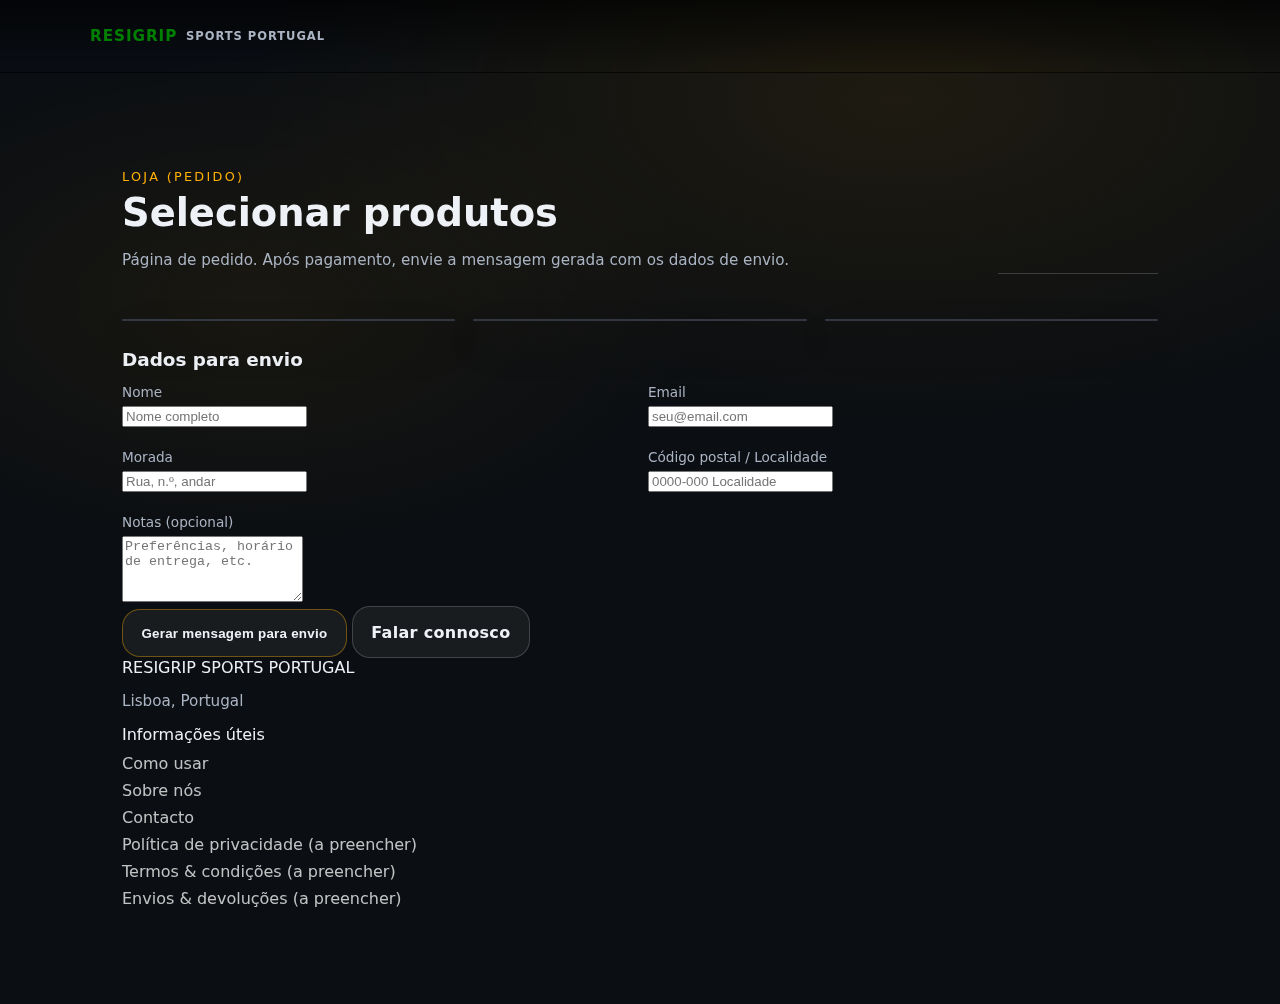
<file: comprar.html>
<!doctype html>
<html lang="pt-PT">
<head>
  <meta charset="utf-8" />
  <meta name="viewport" content="width=device-width,initial-scale=1" />
  <title>Comprar | ResiGrip</title>
  <meta name="description" content="Seleção de produtos ResiGrip e pedido de envio após pagamento." />
  <link rel="icon" href="/favicon.ico" sizes="any" />
  <link rel="stylesheet" href="styles.css" />
</head>
<body class="page-buy">
  <header class="site-header">
    <div class="container header-inner">
      <a class="brand" href="index.html#home" aria-label="RESIGRIP SPORTS PORTUGAL">
        <span class="brand-top">RESIGRIP</span>
        <span class="brand-sub">SPORTS PORTUGAL</span>
      </a>

      <button class="burger" type="button" aria-label="Abrir menu" aria-expanded="false" aria-controls="nav">
        <span></span><span></span><span></span>
      </button>

      <nav id="nav" class="nav" aria-label="Navegação principal">
        <a href="index.html#produtos"><span class="nav-label">PRODUTOS</span><span class="nav-sub">Gamas</span></a>
        <a href="index.html#aplicacoes"><span class="nav-label">APLICAÇÕES</span><span class="nav-sub">Desporto</span></a>
        <a href="index.html#contacto"><span class="nav-label">CONTACTO</span><span class="nav-sub">Email</span></a>
        <a class="nav-link highlight" href="comprar.html"><span class="nav-label">COMPRAR</span><span class="nav-sub">Pedido</span></a>
      </nav>
    </div>
  </header>

  <main class="section">
    <div class="container">
      <div class="section-head">
        <div>
          <div class="kicker">LOJA (PEDIDO)</div>
          <h1 class="h2">Selecionar produtos</h1>
          <p class="muted">Página de pedido. Após pagamento, envie a mensagem gerada com os dados de envio.</p>
        </div>
        <div class="head-line" aria-hidden="true"></div>
      </div>

      <section class="buy-grid" aria-label="Produtos">
        <article class="card buy-item" data-sku="COLACO-PADEL" data-name="COLAÇO RG — Padel" data-price="PREÇO_A_DEFINIR">
          <div class="card-media" style="background-image:url('/assets/images/COLAÇO_RG_PADEL.webp');" role="img" aria-label="COLAÇO RG Padel"></div>
          <div class="card-body">
            <h3 class="h3">PADEL</h3>
            <p>Estabilidade na pressão e consistência no toque.</p>
            <div class="buy-controls">
              <label class="muted" for="q1">Quantidade</label>
              <input id="q1" class="qty" type="number" min="0" value="0" inputmode="numeric" />
            </div>
          </div>
        </article>

        <article class="card buy-item" data-sku="COLACO-TENIS" data-name="COLAÇO RG — Ténis" data-price="PREÇO_A_DEFINIR">
          <div class="card-media" style="background-image:url('/assets/images/COLAÇO_RG_Tenis.webp');" role="img" aria-label="COLAÇO RG Ténis"></div>
          <div class="card-body">
            <h3 class="h3">TÉNIS</h3>
            <p>Controlo total no serviço. Aderência seca e limpa.</p>
            <div class="buy-controls">
              <label class="muted" for="q2">Quantidade</label>
              <input id="q2" class="qty" type="number" min="0" value="0" inputmode="numeric" />
            </div>
          </div>
        </article>

        <article class="card buy-item" data-sku="COLACO-BADMINTON" data-name="COLAÇO RG — Badminton" data-price="PREÇO_A_DEFINIR">
          <div class="card-media" style="background-image:url('/assets/images/COLAÇO_RG_BADMINTON.webp');" role="img" aria-label="COLAÇO RG Badminton"></div>
          <div class="card-body">
            <h3 class="h3">BADMINTON</h3>
            <p>Ritmo rápido: segurança sem resíduos.</p>
            <div class="buy-controls">
              <label class="muted" for="q3">Quantidade</label>
              <input id="q3" class="qty" type="number" min="0" value="0" inputmode="numeric" />
            </div>
          </div>
        </article>
      </section>

      <section class="buy-form" aria-label="Dados do pedido">
        <h2 class="h3">Dados para envio</h2>
        <div class="grid-2">
          <div>
            <label class="label" for="nome">Nome</label>
            <input id="nome" type="text" placeholder="Nome completo" />
          </div>
          <div>
            <label class="label" for="email">Email</label>
            <input id="email" type="email" placeholder="seu@email.com" />
          </div>
          <div>
            <label class="label" for="morada">Morada</label>
            <input id="morada" type="text" placeholder="Rua, n.º, andar" />
          </div>
          <div>
            <label class="label" for="cidade">Código postal / Localidade</label>
            <input id="cidade" type="text" placeholder="0000-000 Localidade" />
          </div>
          <div class="full">
            <label class="label" for="notas">Notas (opcional)</label>
            <textarea id="notas" rows="4" placeholder="Preferências, horário de entrega, etc."></textarea>
          </div>
        </div>

        <div class="buy-actions">
          <button class="btn btn-primary" id="gerar" type="button">Gerar mensagem para envio</button>
          <a class="btn btn-ghost" href="index.html#contacto">Falar connosco</a>
        </div>

        <div class="panel" id="resultado" hidden>
          <div class="panel-head">
            <h3 class="h3">Mensagem</h3>
            <button class="btn btn-ghost" id="copiar" type="button">Copiar</button>
            <a class="btn btn-ghost" id="emailLink" href="#">Enviar por email</a>
          </div>
          <pre class="pre" id="texto"></pre>
          <p class="muted">Após pagamento (PayPal / Transferência / MB Way — a definir), envie esta mensagem para confirmar o envio.</p>
        </div>
      </section>

      <footer class="footer footer-buy">
        <div class="footer-grid">
          <div>
            <div class="footer-title">RESIGRIP SPORTS PORTUGAL</div>
            <p class="muted">Lisboa, Portugal</p>
          </div>
          <div>
            <div class="footer-title">Informações úteis</div>
            <ul class="footer-links">
              <li><a href="index.html#como-usar">Como usar</a></li>
              <li><a href="index.html#sobre">Sobre nós</a></li>
              <li><a href="index.html#contacto">Contacto</a></li>
              <li><a href="#" aria-disabled="true">Política de privacidade (a preencher)</a></li>
              <li><a href="#" aria-disabled="true">Termos & condições (a preencher)</a></li>
              <li><a href="#" aria-disabled="true">Envios & devoluções (a preencher)</a></li>
            </ul>
          </div>
        </div>
      </footer>
    </div>
  </main>

  <script src="script.js"></script>
  <script src="comprar.js"></script>
</body>
</html>
</file>
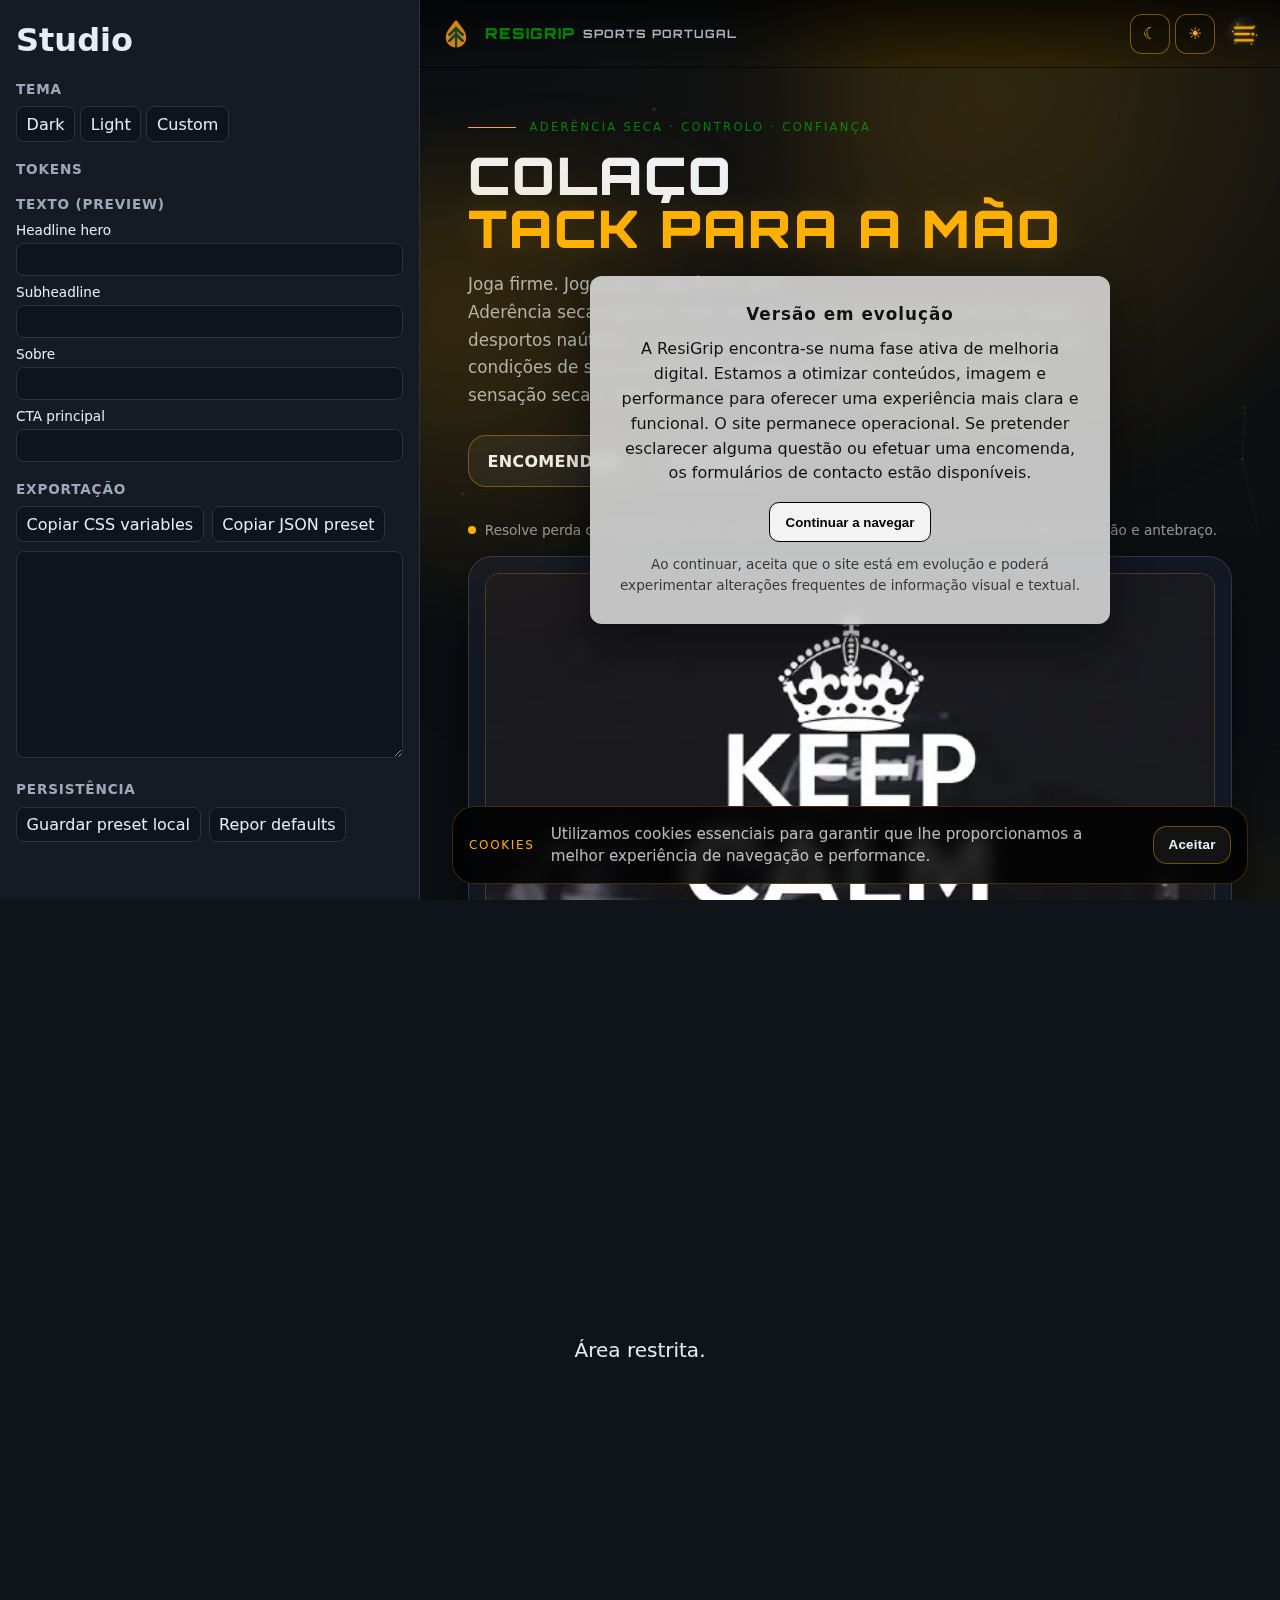
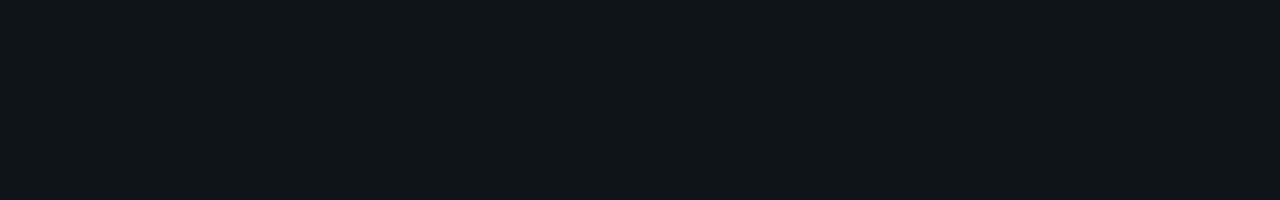
<file: studio.html>
<!doctype html>
<html lang="pt-PT">
<head>
  <meta charset="utf-8" />
  <meta name="viewport" content="width=device-width,initial-scale=1" />
  <title>Studio Webmaster | ResiGrip</title>
  <meta name="description" content="Área interna para pré-visualização de tokens e texto em runtime." />
  <meta name="robots" content="noindex,nofollow" />
  <link rel="stylesheet" href="styles-studio.css" />
  <script src="script-studio.js" defer></script>
</head>
<body>
  <main id="studio-app" class="studio-app" hidden>
    <aside class="studio-panel" aria-label="Painel Studio">
      <h1>Studio</h1>

      <section class="studio-group">
        <h2>Tema</h2>
        <div class="theme-actions">
          <button type="button" data-theme="dark">Dark</button>
          <button type="button" data-theme="light">Light</button>
          <button type="button" data-theme="custom">Custom</button>
        </div>
      </section>

      <section class="studio-group" id="token-controls">
        <h2>Tokens</h2>
      </section>

      <section class="studio-group">
        <h2>Texto (preview)</h2>
        <label>Headline hero<input type="text" data-text-key="heroHeadline" /></label>
        <label>Subheadline<input type="text" data-text-key="heroSubheadline" /></label>
        <label>Sobre<input type="text" data-text-key="sobreText" /></label>
        <label>CTA principal<input type="text" data-text-key="heroCta" /></label>
      </section>

      <section class="studio-group">
        <h2>Exportação</h2>
        <div class="actions-row">
          <button type="button" id="copy-css">Copiar CSS variables</button>
          <button type="button" id="copy-json">Copiar JSON preset</button>
        </div>
        <textarea id="studio-output" rows="10" readonly aria-label="Exportação"></textarea>
      </section>

      <section class="studio-group">
        <h2>Persistência</h2>
        <div class="actions-row">
          <button type="button" id="save-local">Guardar preset local</button>
          <button type="button" id="reset-defaults">Repor defaults</button>
        </div>
      </section>
      <p id="studio-status" class="studio-status" aria-live="polite"></p>
    </aside>

    <section class="studio-preview">
      <iframe id="site-preview" title="Preview do site" src="index.html"></iframe>
    </section>
  </main>

  <p id="restricted" class="restricted">Área restrita.</p>
</body>
</html>
</file>
<file: styles.css>
/* RESIGRIP static (HTML/CSS/JS) */

:root{
  --bg:#0a0a0a;
  --panel:rgba(255,255,255,.04);
  --panel2:rgba(0,0,0,.55);
  --line:rgba(255,255,255,.08);
  --text:#ffffff;
  --muted:rgba(255,255,255,.72);
  --muted2:rgba(255,255,255,.55);
  --amber:#FFB000;
  --amberGlow: rgba(255,176,0,.18);
  --shadow: 0 20px 60px rgba(0,0,0,.65);
  --r16:16px;
  --r24:24px;
  --r32:32px;
  --max:1100px;
}

*{ box-sizing:border-box; }
html{ scroll-behavior:smooth; }
body{
  margin:0;
  background: radial-gradient(1200px 600px at 70% 10%, rgba(255,176,0,.08), transparent 55%),
              radial-gradient(900px 500px at 20% 30%, rgba(255,176,0,.06), transparent 50%),
              var(--bg);
  color:var(--text);
  font-family: system-ui, -apple-system, Segoe UI, Roboto, Ubuntu, Cantarell, 'Helvetica Neue', Arial, 'Noto Sans', 'Apple Color Emoji','Segoe UI Emoji';
  overflow-x:hidden;
}

a{ color:inherit; text-decoration:none; }
img{ max-width:100%; display:block; }

.container{
  width:min(var(--max), calc(100% - 2rem));
  /* Centrado e previsível */
  margin-inline:auto;
  padding-inline:clamp(1rem, 4vw, 2rem);
}

#particles{
  position:fixed;
  inset:0;
  width:100%;
  height:100%;
  z-index:0;
  pointer-events:none;
}

.site-header{
  position:fixed;
  top:0;
  left:0;
  right:0;
  z-index:50;
  border-bottom:1px solid transparent;
  background:linear-gradient(to bottom, rgba(0,0,0,.65), rgba(0,0,0,0));
  backdrop-filter:saturate(140%) blur(10px);
}
.site-header.scrolled{
  background:rgba(0,0,0,.75);
  border-bottom-color: var(--line);
}

.header-inner{
  display:flex;
  align-items:center;
  justify-content:space-between;
  gap:1rem;
  padding: .85rem 0;
}

.brand{
  display:flex;
  flex-direction:column;
  gap:.15rem;
  font-family:'Orbitron', system-ui;
  letter-spacing:.06em;
}
.brand-top{ font-weight:900; font-size:.95rem; }
.brand-sub{ font-weight:700; font-size:.72rem; color:var(--muted2); }

.nav{
  display:flex;
  align-items:center;
  gap:1.1rem;
}
.nav a{
  display:flex;
  flex-direction:column;
  gap:.1rem;
  padding:.4rem .35rem;
  border-radius:12px;
  border:1px solid transparent;
}
.nav a:hover{ border-color: rgba(255,176,0,.25); background: rgba(255,255,255,.03); }
.nav a.active .nav-label{ color:var(--amber); }
.nav-label{
  font-family:'Syncopate', system-ui;
  font-weight:700;
  font-size:.7rem;
  letter-spacing:.14em;
}
.nav-sub{
  font-size:.7rem;
  color:var(--muted2);
}

.burger{
  display:none;
  width:44px; height:44px;
  border-radius:14px;
  border:1px solid var(--line);
  background:rgba(255,255,255,.03);
}
.burger span{
  display:block;
  width:18px;
  height:2px;
  background:rgba(255,255,255,.75);
  margin:4px auto;
  border-radius:10px;
  transition: transform .2s ease, opacity .2s ease;
}

@media (max-width: 860px){
  .burger{ display:flex; align-items:center; justify-content:center; }
  .nav{
    position:absolute;
    top:100%;
    left:0;
    right:0;
    display:none;
    flex-direction:column;
    align-items:stretch;
    gap:.35rem;
    padding:.7rem 1rem 1rem;
    background:rgba(0,0,0,.88);
    border-bottom:1px solid var(--line);
  }
  .nav.open{ display:flex; }
  .nav a{ padding:.7rem .8rem; }
}

/* Sections */
.section{
  position:relative;
  z-index:5;
  padding: 6rem 0;
  border-top:1px solid var(--line);
}
.section:first-of-type{ border-top:0; }
.hero{
  border-top:0;
  padding: 7.5rem 0 6rem;
  min-height: 100svh;
  display:flex;
  align-items:flex-end;
}
.hero-inner{ padding-bottom: 2rem; }

.eyebrow{
  display:flex;
  align-items:center;
  gap:.85rem;
  margin-bottom:1rem;
}
.eyebrow .line{ width:48px; height:1px; background:var(--amber); }
.eyebrow-text{
  font-family:'Syncopate', system-ui;
  font-size:.72rem;
  letter-spacing:.2em;
  text-transform:uppercase;
  color:rgba(255,255,255,.82);
}

.hero-title{
  font-family:'Orbitron', system-ui;
  font-weight:900;
  letter-spacing:.04em;
  font-size: clamp(2.4rem, 6vw, 5rem);
  margin:.25rem 0 1rem;
  line-height:1.02;
}
.hero-title-accent{ color:var(--amber); text-shadow: 0 0 30px var(--amberGlow); }

.hero-lead{
  max-width: 62ch;
  font-size:1.05rem;
  color:var(--muted);
  line-height:1.65;
  margin:0 0 1.6rem;
}

.hero-actions{ display:flex; gap:.9rem; flex-wrap:wrap; }
.btn{
  display:inline-flex;
  align-items:center;
  justify-content:center;
  gap:.6rem;
  padding:.95rem 1.15rem;
  border-radius: 18px;
  border:1px solid var(--line);
  background:rgba(255,255,255,.03);
  color:rgba(255,255,255,.9);
  font-weight:700;
  letter-spacing:.02em;
  cursor:pointer;
}
.btn:hover{ border-color: rgba(255,176,0,.30); }
.btn-primary{
  background: linear-gradient(180deg, rgba(255,176,0,.16), rgba(255,176,0,.06));
  border-color: rgba(255,176,0,.35);
}
.btn-ghost{
  background:rgba(255,255,255,.02);
}
.btn-sm{ padding:.65rem .9rem; border-radius:14px; }

.hero-note{
  display:flex;
  align-items:center;
  gap:.55rem;
  margin-top: 2.2rem;
  color:var(--muted2);
  font-size:.85rem;
}
.hero-note .dot{
  width:8px; height:8px; border-radius:999px;
  background: var(--amber);
  box-shadow: 0 0 18px var(--amberGlow);
}

.hero-gradients{ position:absolute; inset:0; pointer-events:none; z-index:0; }
.glow{
  position:absolute;
  filter: blur(45px);
  opacity:.75;
}
.glow-1{
  width: 520px; height: 520px;
  left: -120px; top: 160px;
  background: radial-gradient(circle at 30% 30%, rgba(255,176,0,.25), transparent 60%);
}
.glow-2{
  width: 680px; height: 680px;
  right: -200px; top: -120px;
  background: radial-gradient(circle at 30% 30%, rgba(255,176,0,.18), transparent 65%);
}

/* headings */
.kicker{
  font-family:'Syncopate', system-ui;
  color:var(--amber);
  font-size:.8rem;
  letter-spacing:.18em;
  text-transform:uppercase;
  margin-bottom:.4rem;
}
.h2{
  font-family:'Orbitron', system-ui;
  font-size: clamp(1.8rem, 3vw, 2.4rem);
  margin:.2rem 0 0;
}
.h3{
  font-family:'Orbitron', system-ui;
  font-size:1.15rem;
  margin:0 0 .4rem;
}

.section-head{
  display:flex;
  align-items:flex-end;
  justify-content:space-between;
  gap:1rem;
  margin-bottom:2.2rem;
}
.head-line{ flex:0 0 160px; height:1px; background:rgba(255,255,255,.18); margin-bottom:.6rem; }
@media (max-width:700px){ .head-line{ display:none; } }

/* cards */
.products{ background: rgba(20,20,20,.35); }
.cards{
  display:grid;
  grid-template-columns: repeat(3, 1fr);
  gap:1rem;
}
@media (max-width: 980px){ .cards{ grid-template-columns:1fr; } }

.card{
  position:relative;
  border-radius: var(--r24);
  overflow:hidden;
  border:1px solid rgba(255,255,255,.10);
  background: rgba(255,255,255,.02);
  box-shadow: 0 10px 30px rgba(0,0,0,.4);
  transform: translateY(0);
  transition: transform .25s ease, border-color .25s ease, box-shadow .25s ease;
  min-height: 520px;
}
.card:hover{
  transform: translateY(-6px);
  border-color: rgba(255,176,0,.45);
  box-shadow: var(--shadow);
}
.card-media{
  position:absolute;
  inset:0;
  background-size: cover;
  background-position: center;
  filter: saturate(110%) contrast(110%);
}
.card-media::after{
  content:"";
  position:absolute;
  inset:0;
  background: linear-gradient(0deg, rgba(0,0,0,.88), rgba(0,0,0,.25) 55%, rgba(0,0,0,.12));
}
.card-body{
  position:absolute;
  left:0; right:0; bottom:0;
  padding: 1.35rem 1.35rem 1.25rem;
}
.card-body p{ margin:.35rem 0 1rem; color: var(--muted); line-height:1.55; }
.card-link{
  font-family:'Syncopate', system-ui;
  font-size:.72rem;
  letter-spacing:.16em;
  text-transform:uppercase;
  color: rgba(255,255,255,.86);
}
.card:hover .card-link{ color: var(--amber); }

/* split */
.split{
  display:grid;
  grid-template-columns: 1.1fr .9fr;
  gap: 2.2rem;
  align-items:center;
}
@media (max-width: 980px){ .split{ grid-template-columns:1fr; } }

.lead{
  color: var(--muted);
  font-size: 1.02rem;
  line-height:1.65;
}
.accent{ color: var(--amber); font-weight:800; }

.bullets{
  list-style:none;
  padding:0;
  margin: 1.2rem 0 0;
  display:grid;
  gap:.75rem;
  font-family:'Syncopate', system-ui;
  font-size:.72rem;
  letter-spacing:.14em;
  color: rgba(255,255,255,.62);
}
.bullets li{ display:flex; align-items:center; gap:.65rem; }
.bullet{
  width:7px; height:7px;
  border-radius:999px;
  background: var(--amber);
}

.media-frame{
  border-radius: var(--r24);
  overflow:hidden;
  border:1px solid rgba(255,255,255,.10);
  position:relative;
  height: 420px;
}
.media-frame img{ width:100%; height:100%; object-fit:cover; }
.media-overlay{ position:absolute; inset:0; background: rgba(255,176,0,.10); mix-blend-mode: overlay; }

/* howto */
.center{ text-align:center; }
.steps{
  margin-top:2.4rem;
  display:grid;
  grid-template-columns: repeat(3, 1fr);
  gap:1rem;
}
@media (max-width: 980px){ .steps{ grid-template-columns:1fr; } }
.step{
  padding: 1.6rem 1.35rem;
  border-radius: var(--r24);
  background: rgba(255,255,255,.03);
  border: 1px solid rgba(255,255,255,.10);
  transition: border-color .2s ease;
}
.step:hover{ border-color: rgba(255,176,0,.30); }
.step-no{
  font-family:'Syncopate', system-ui;
  font-size: 3rem;
  color: rgba(255,255,255,.08);
  font-weight:700;
  margin-bottom:.9rem;
}
.step-title{
  font-family:'Orbitron', system-ui;
  color: var(--amber);
  font-weight:800;
  margin-bottom:.55rem;
}
.step-desc{ color: var(--muted); line-height:1.6; }

.about{
  background: linear-gradient(180deg, rgba(15,15,15,.55), rgba(0,0,0,.75));
}
.max{ max-width: 76ch; margin-right:auto;
  margin-left:clamp(1rem, 4vw, 4rem);
  transform: translateY(-10px); }
.bar{ width: 96px; height: 4px; border-radius: 999px; background: var(--amber); margin: 1.2rem auto 0; }

/* contact */
.contact{ background: rgba(0,0,0,.35); }
.contact-box{
  background: rgba(0,0,0,.55);
  border: 1px solid rgba(255,176,0,.22);
  border-radius: var(--r32);
  box-shadow: var(--shadow);
  padding: 2rem 1.4rem;
}
@media (min-width: 900px){ .contact-box{ padding: 2.6rem 2.4rem; } }

.contact-grid{
  margin-top: 2rem;
  display:grid;
  grid-template-columns: 1fr .95fr;
  gap: 1.4rem;
  align-items:start;
}
@media (max-width: 980px){ .contact-grid{ grid-template-columns:1fr; } }

.form{ display:grid; gap: .95rem; }
.field label{
  display:block;
  font-family:'Syncopate', system-ui;
  font-size:.68rem;
  letter-spacing:.14em;
  color: rgba(255,255,255,.60);
  margin-bottom:.45rem;
}
.field input, .field textarea{
  width:100%;
  border-radius: 16px;
  border: 1px solid rgba(255,255,255,.10);
  background: rgba(255,255,255,.04);
  padding: .95rem 1rem;
  color: rgba(255,255,255,.92);
  outline:none;
}
.field input:focus, .field textarea:focus{
  border-color: rgba(255,176,0,.45);
  background: rgba(255,255,255,.06);
}
.error{
  min-height: 1.1em;
  margin-top:.35rem;
  color: rgba(255,120,120,.95);
  font-size:.85rem;
}
.form-status{
  min-height:1.2em;
  margin:.15rem 0 0;
  color: rgba(255,255,255,.75);
}
.small{ color: rgba(255,255,255,.55); font-size:.88rem; line-height:1.55; margin:0; }

.spinner{
  width:14px; height:14px;
  border:2px solid rgba(255,255,255,.25);
  border-top-color: rgba(255,255,255,.85);
  border-radius:999px;
  display:none;
  animation: spin .8s linear infinite;
}
@keyframes spin{ to{ transform: rotate(360deg);} }

.btn[disabled]{ opacity:.7; cursor:not-allowed; }
.btn[disabled] .spinner{ display:inline-block; }
.btn[disabled] .btn-text{ opacity:.9; }

.panel{
  border-radius: var(--r24);
  border: 1px solid rgba(255,255,255,.10);
  background: rgba(255,255,255,.03);
  padding: 1.4rem 1.3rem;
}
.panel p{ margin:.2rem 0 1.2rem; color: var(--muted); line-height:1.6; }
.panel-boxes{ display:grid; gap:.8rem; margin: 1rem 0 1.2rem; }
.panel-box{
  border-radius: 18px;
  border: 1px solid rgba(255,255,255,.10);
  background: rgba(0,0,0,.25);
  padding: .95rem 1rem;
}
.panel-title{
  font-family:'Syncopate', system-ui;
  font-size:.68rem;
  letter-spacing:.14em;
  color: rgba(255,255,255,.60);
  margin-bottom:.35rem;
}
.panel-text{ color: rgba(255,255,255,.82); line-height:1.5; }

/* footer */
.site-footer{
  position:relative;
  z-index:5;
  border-top:1px solid var(--line);
  padding: 1.6rem 0;
  background: rgba(0,0,0,.6);
}
.footer-inner{
  display:flex;
  align-items:center;
  justify-content:space-between;
  gap:1rem;
  flex-wrap:wrap;
}
.brand-mini{
  font-family:'Orbitron', system-ui;
  letter-spacing:.05em;
  font-weight:800;
}
.muted{ color: rgba(255,255,255,.58); font-size:.95rem; }

/* cookie */
.cookie{
  position:fixed;
  left:0; right:0;
  bottom:0;
  z-index:60;
  padding: 0 1rem 1rem;
}
.cookie-inner{
  width:min(var(--max), calc(100% - 2rem));
  margin-right:auto;
  margin-left:clamp(1rem, 4vw, 4rem);
  transform: translateY(-10px);
  border-radius: 22px;
  border:1px solid rgba(255,176,0,.22);
  background: rgba(0,0,0,.82);
  backdrop-filter: blur(10px);
  padding: 1rem 1rem;
  display:flex;
  align-items:center;
  gap:1rem;
  justify-content:space-between;
}
.cookie-title{
  font-family:'Syncopate', system-ui;
  color: var(--amber);
  letter-spacing:.14em;
  font-size:.75rem;
  text-transform:uppercase;
}
.cookie-text{ color: rgba(255,255,255,.72); font-size:.95rem; line-height:1.45; max-width: 80ch; }
@media (max-width: 820px){
  .cookie-inner{ flex-direction:column; align-items:flex-start; }
}


/* Carousel */
.carousel{
  position:relative;
  display:grid;
  grid-template-columns:44px 1fr 44px;
  align-items:center;
  gap:12px;
}
.carousel-track{
  overflow-x:auto;
  overflow-y:hidden;
  scroll-behavior:smooth;
  -webkit-overflow-scrolling: touch;
}
.carousel-track.cards{
  display:flex;
  gap:18px;
  padding: 6px 2px;
  scroll-snap-type:x mandatory;
}
.carousel-track .card{
  flex: 0 0 min(340px, 84vw);
  scroll-snap-align:start;
}
.carousel-btn{
  width:44px; height:44px;
  border-radius:14px;
  border:1px solid var(--line);
  background:rgba(255,255,255,.04);
  color:var(--text);
  display:grid;
  place-items:center;
  cursor:pointer;
}
.carousel-btn:active{ transform: translateY(1px); }
.card-link.buy{
  opacity:.95;
}
.nav-link.highlight{
  color: var(--amber);
  border-color: rgba(255,176,0,.35);
}


/* Buy page */
.page-buy .site-header{ position:sticky; top:0; }
.buy-grid{
  display:grid;
  grid-template-columns: repeat(auto-fit, minmax(260px, 1fr));
  gap:18px;
  margin-top:18px;
}
.buy-controls{
  display:flex;
  justify-content:space-between;
  align-items:center;
  gap:12px;
  margin-top:10px;
}
.qty{
  width:96px;
  padding:.6rem .7rem;
  border-radius:12px;
  border:1px solid var(--line);
  background:rgba(255,255,255,.03);
  color:var(--text);
}
.buy-form{ margin-top:28px; }
.grid-2{
  display:grid;
  grid-template-columns:1fr 1fr;
  gap:14px 16px;
}
.grid-2 .full{ grid-column:1 / -1; }
.label{ display:block; font-size:.85rem; color:var(--muted); margin:8px 0 6px; }
.panel{
  margin-top:18px;
  padding:16px;
  border:1px solid var(--line);
  border-radius:18px;
  background:rgba(255,255,255,.03);
}
.panel-head{
  display:flex;
  align-items:center;
  gap:10px;
  justify-content:space-between;
  flex-wrap:wrap;
}
.pre{
  white-space:pre-wrap;
  word-break:break-word;
  margin:12px 0 0;
  padding:12px;
  border-radius:14px;
  background:rgba(0,0,0,.35);
  border:1px solid rgba(255,255,255,.06);
}
.footer-links{ list-style:none; padding:0; margin:10px 0 0; display:grid; gap:8px; }
.footer-links a{ color:rgba(255,255,255,.75); text-decoration:none; }
.footer-links a:hover{ color:var(--text); }
@media (max-width: 720px){
  .grid-2{ grid-template-columns:1fr; }
}

.site-footer .footer-links{display:flex; flex-wrap:wrap; gap:.9rem 1.1rem;}
.site-footer .footer-links a{color:rgba(255,255,255,.75); text-decoration:none; font-size:.95rem;}
.site-footer .footer-links a:hover{color:var(--text);} 

.scroll-top{
  position:fixed;
  right: clamp(.8rem, 2vw, 1.4rem);
  bottom: clamp(1rem, 2.5vw, 1.8rem);
  z-index:70;
  width:44px;
  height:44px;
  border-radius:999px;
  border:1px solid rgba(255,176,0,.45);
  background:rgba(0,0,0,.72);
  color:var(--amber);
  box-shadow:0 10px 28px rgba(0,0,0,.45);
  font-size:1.2rem;
  line-height:1;
  cursor:pointer;
  display:grid;
  place-items:center;
  opacity:0;
  transform:translateY(10px);
  pointer-events:none;
  transition:opacity .2s ease, transform .2s ease, border-color .2s ease;
}

.scroll-top:hover{
  border-color:rgba(255,176,0,.7);
}

.scroll-top.visible{
  opacity:1;
  transform:translateY(0);
  pointer-events:auto;
}


#site-evolucao-overlay{
  position:fixed;
  inset:0;
  display:flex;
  align-items:center;
  justify-content:center;
  z-index:120;
  pointer-events:none;
  padding:1rem;
}

.evolucao-modal{
  pointer-events:auto;
  background:rgba(255,255,255,0.75);
  backdrop-filter:blur(6px);
  border-radius:12px;
  padding:28px;
  max-width:520px;
  width:92%;
  box-shadow:0 20px 40px rgba(0,0,0,0.15);
  text-align:center;
  color:#111;
  max-height:calc(100svh - 2rem);
  overflow:auto;
}

.evolucao-modal h2{
  margin:0 0 .85rem;
  font-family:'Syncopate', system-ui;
  font-size:1.05rem;
  letter-spacing:.06em;
}

.evolucao-modal p{
  margin:0;
  line-height:1.55;
}

.evolucao-modal #evolucao-overlay-close{
  margin-top:1rem;
  cursor:pointer;
  padding:.72rem 1rem;
  border:1px solid rgba(17,17,17,0.35);
  border-radius:10px;
  background:rgba(255,255,255,0.8);
  color:#111;
  font-weight:600;
}

.evolucao-modal #evolucao-overlay-close:hover{
  background:#fff;
}

.evolucao-modal .evolucao-nota{
  margin-top:.75rem;
  font-size:.85rem;
  color:rgba(17,17,17,0.8);
}

@media (max-width: 640px){
  .evolucao-modal{
    padding:20px;
    width:95%;
  }
}

/* Incremental UX updates: toda a gama, encomendas e destaques */
.full-range {
  background: rgba(20,20,20,.25);
}

.badge {
  display: inline-flex;
  align-items: center;
  padding: .2rem .55rem;
  border-radius: 999px;
  border: 1px solid rgba(255,176,0,.45);
  background: rgba(255,176,0,.15);
  color: var(--amber);
  font-size: .72rem;
  font-weight: 700;
  margin-bottom: .45rem;
}

.range-card .range-actions,
.featured-card .range-actions,
.buy-actions-inline {
  display: flex;
  gap: .55rem;
  flex-wrap: wrap;
}

.featured-track .featured-card {
  min-height: auto;
  overflow: visible;
  padding-bottom: .2rem;
}

.featured-track .featured-card .card-media,
.buy-media {
  position: relative;
  inset: auto;
  height: 210px;
}

.featured-track .featured-card .card-body,
.buy-card-body {
  position: relative;
  inset: auto;
  padding: 1rem 1rem .8rem;
}

.card-desc-out {
  margin: 0;
  padding: 0 1rem 1rem;
  color: var(--muted);
  line-height: 1.5;
}

.about-layout {
  display: grid;
  gap: 1.4rem;
}

.about-layout .lead {
  text-align: justify;
  max-width: none;
  margin-left: 0;
  transform: none;
}

.about-banner {
  display: grid;
  grid-template-columns: 220px 1fr;
  gap: 1rem;
  align-items: center;
  border: 1px solid rgba(255,176,0,.2);
  background: linear-gradient(110deg, rgba(255,176,0,.17), rgba(255,255,255,.06));
  border-radius: var(--r24);
  padding: 1rem;
}

.about-banner-media {
  border-radius: 14px;
  overflow: hidden;
  min-height: 140px;
}

.about-banner-media img {
  width: 100%;
  height: 100%;
  object-fit: cover;
}

.about-banner-copy h3 {
  margin: 0 0 .4rem;
  font-family: 'Orbitron', system-ui;
  font-size: 1rem;
}

.about-banner-copy p {
  margin: 0;
  color: rgba(255,255,255,.84);
  line-height: 1.5;
}

.order-toggle {
  justify-self: start;
}

.order-data-panel {
  border: 1px solid rgba(255,255,255,.12);
  border-radius: 16px;
  background: rgba(255,255,255,.03);
  padding: 1rem;
}

.order-data-panel select,
.order-data-panel input,
.order-data-panel textarea,
.mini-row select,
.mini-row input {
  width: 100%;
  border-radius: 12px;
  border: 1px solid rgba(255,255,255,.1);
  background: rgba(255,255,255,.05);
  padding: .75rem .8rem;
  color: var(--text);
}

.add-products-mini {
  margin-top: 1rem;
  border-top: 1px solid rgba(255,255,255,.08);
  padding-top: .9rem;
}

.add-products-mini h4 {
  margin: 0 0 .6rem;
}

.mini-row {
  display: grid;
  grid-template-columns: 1fr 120px auto;
  gap: .55rem;
}

.order-disclaimer {
  margin: -.2rem 0 .2rem;
  line-height: 1.5;
}

.page-buy .buy-grid .card {
  min-height: auto;
}

.product-highlight {
  border-color: rgba(255,176,0,.8);
  box-shadow: 0 0 0 3px rgba(255,176,0,.15), var(--shadow);
}

@media (max-width: 860px) {
  .carousel {
    grid-template-columns: 1fr;
  }

  .carousel .carousel-btn {
    display: none;
  }

  .about-banner {
    grid-template-columns: 1fr;
  }

  .mini-row {
    grid-template-columns: 1fr;
  }
}

/* Responsive + social/header/footer incremental updates */
html,
body {
  width: 100%;
  overflow-x: hidden;
}

*,
*::before,
*::after {
  box-sizing: border-box;
}

img,
svg,
video,
canvas {
  max-width: 100%;
  height: auto;
}

.section .container {
  overflow-x: clip;
}

#particles {
  inset: 0;
  max-width: 100%;
}

.cookie-inner,
.max {
  margin-left: auto;
  margin-right: auto;
  transform: none;
}

.brand {
  flex-direction: row;
  align-items: center;
  gap: .55rem;
}

.brand-logo-wrap {
  display: inline-flex;
  align-items: center;
  justify-content: center;
}

.brand-logo {
  width: 40px;
  height: 40px;
  object-fit: contain;
}

.burger span,
.burger:hover span,
.burger:focus-visible span {
  background: var(--amber);
}

.social {
  display: inline-flex;
  align-items: center;
  gap: .35rem;
}

.social a {
  width: 40px;
  height: 40px;
  border-radius: 999px;
  display: inline-flex;
  align-items: center;
  justify-content: center;
  color: var(--amber);
  background: rgba(255, 176, 0, 0.04);
  border: 1px solid rgba(255, 176, 0, 0.25);
}

.social a svg {
  width: 20px;
  height: 20px;
}

.social-top {
  margin-left: auto;
  margin-right: .2rem;
}

.social-footer {
  width: 100%;
  justify-content: flex-start;
}

.spotlight-card {
  margin-top: 1.1rem;
  border: 1px solid rgba(255,176,0,.35);
  border-radius: var(--r24);
  background: rgba(255,255,255,.03);
  box-shadow: 0 10px 24px rgba(0,0,0,.35);
  padding: 1rem;
  display: grid;
  gap: 1rem;
  grid-template-columns: 1fr;
}

.spotlight-media {
  border-radius: 14px;
  overflow: hidden;
  border: 1px solid rgba(255,176,0,.25);
}

.spotlight-media img {
  width: 100%;
  height: 100%;
  object-fit: cover;
}

.spotlight-copy p {
  margin: .3rem 0 .75rem;
  color: var(--muted);
}

.spotlight-price {
  color: var(--amber);
  font-family: 'Syncopate', system-ui;
  letter-spacing: .08em;
  font-size: .8rem;
}

@media (min-width: 900px) {
  .spotlight-card {
    grid-template-columns: minmax(280px, .95fr) 1.05fr;
    align-items: center;
  }
}

@media (max-width: 980px) {
  .social-top {
    order: 2;
    margin-left: 0;
    margin-right: 0;
  }
}

@media (max-width: 860px) {
  .header-inner {
    flex-wrap: wrap;
  }

  .brand {
    flex: 1 1 auto;
    min-width: 0;
  }

  .social-top {
    order: 1;
  }

  .burger {
    order: 3;
    margin-left: auto;
  }

  .social a {
    width: 36px;
    height: 36px;
  }

  .social a svg {
    width: 18px;
    height: 18px;
  }
}

/* Menu SVG criativo + social responsivo */
.header-inner {
  position: relative;
}

.menu-toggle {
  display: none;
  width: 32px;
  height: 32px;
  padding: 0;
  border: 0;
  background: transparent;
  color: var(--amber);
  cursor: pointer;
  align-items: center;
  justify-content: center;
  flex: 0 0 auto;
}

.menu-toggle:focus-visible {
  outline: 2px solid var(--amber);
  outline-offset: 5px;
  border-radius: 8px;
}

.menu-icon {
  width: 32px;
  height: 32px;
  overflow: visible;
}

.menu-orbit,
.menu-line,
.menu-particle,
.menu-flashlight {
  stroke: currentColor;
  fill: none;
}

.menu-orbit {
  stroke-width: 1.6;
  opacity: .45;
  transform-origin: center;
  animation: menuOrbit 8s linear infinite;
}

.menu-line {
  stroke-width: 3.3;
  stroke-linecap: round;
  transform-origin: center;
  transition: transform .28s ease, opacity .24s ease;
}

.menu-particle {
  fill: currentColor;
  stroke: none;
  opacity: .75;
  transform-origin: center;
}

.menu-particle-1 { animation: menuParticlePulse 2.2s ease-in-out infinite; }
.menu-particle-2 { animation: menuParticlePulse 1.8s ease-in-out infinite .1s; }
.menu-particle-3 { animation: menuParticlePulse 2.6s ease-in-out infinite .2s; }

.menu-flashlight {
  stroke-width: 2;
  stroke-linecap: round;
  opacity: .35;
  animation: menuFlashlight 1.8s ease-in-out infinite;
}

.menu-toggle[aria-expanded="true"] .menu-line-top {
  transform: translateY(8px) rotate(45deg);
}

.menu-toggle[aria-expanded="true"] .menu-line-mid {
  opacity: 0;
}

.menu-toggle[aria-expanded="true"] .menu-line-bottom {
  transform: translateY(-8px) rotate(-45deg);
}

@keyframes menuOrbit {
  from { transform: rotate(0deg); }
  to { transform: rotate(360deg); }
}

@keyframes menuParticlePulse {
  0%, 100% { transform: scale(1); opacity: .35; }
  50% { transform: scale(1.35); opacity: .85; }
}

@keyframes menuFlashlight {
  0%, 100% { opacity: .25; }
  50% { opacity: .95; }
}

.social-menu {
  display: none;
}

@media (min-width: 1025px) {
  .social-top {
    position: absolute;
    left: 50%;
    top: 50%;
    transform: translate(-50%, -50%);
    margin: 0;
    z-index: 2;
  }

  .header-inner {
    min-height: 72px;
  }

  .nav {
    margin-left: auto;
  }
}

@media (max-width: 1024px) {
  .social-top {
    display: none;
  }

  .social-menu {
    display: inline-flex;
    width: 100%;
    justify-content: center;
    gap: .55rem;
    margin-top: .35rem;
    padding: .7rem;
    border-radius: 14px;
    background: linear-gradient(90deg, rgba(255, 176, 0, .22), rgba(255, 176, 0, .1) 55%, rgba(255, 176, 0, .28));
    border: 1px solid rgba(255, 176, 0, .42);
  }

  .social-menu a {
    min-width: 40px;
    min-height: 40px;
    background: rgba(0, 0, 0, .34);
    border-color: rgba(255, 176, 0, .52);
  }
}

@media (max-width: 860px) {
  .menu-toggle {
    display: inline-flex;
    width: 30px;
    height: 30px;
  }

  .menu-icon {
    width: 30px;
    height: 30px;
  }
}

@media (prefers-reduced-motion: reduce) {
  .menu-orbit,
  .menu-particle,
  .menu-flashlight {
    animation: none !important;
  }

  .menu-line {
    transition: none;
  }
}

@media (max-width: 1024px) {
  .burger {
    display: inline-flex;
    align-items: center;
    justify-content: center;
    margin-left: auto;
  }

  .menu-toggle {
    width: 32px;
    height: 32px;
  }

  .menu-icon {
    width: 32px;
    height: 32px;
  }

  .nav {
    position: absolute;
    top: 100%;
    left: 0;
    right: 0;
    display: none;
    flex-direction: column;
    align-items: stretch;
    gap: .35rem;
    padding: .7rem 1rem 1rem;
    background: rgba(0,0,0,.88);
    border-bottom: 1px solid var(--line);
  }

  .nav.open {
    display: flex;
  }

  .nav a {
    padding: .7rem .8rem;
  }
}

/* Ajuste do menu SVG para seguir o spec (flashlight + partículas) */
.menu-toggle {
  padding: 10px;
  line-height: 0;
  -webkit-tap-highlight-color: transparent;
}

.menu-icon {
  display: block;
}

.burger-glyph {
  fill: none;
  stroke: currentColor;
  stroke-width: 3.2;
  opacity: .95;
}

.p {
  fill: currentColor;
  opacity: .9;
}

.flashlight {
  opacity: .22;
  mix-blend-mode: screen;
  transform-origin: 32px 32px;
  animation: flashMove 2.4s ease-in-out infinite;
}

.orbit {
  transform-origin: 32px 32px;
  animation: spin 1.35s linear infinite;
}

.menu-toggle:hover .burger-glyph,
.menu-toggle:focus-visible .burger-glyph {
  opacity: 1;
}

.menu-toggle:focus-visible {
  outline-offset: 3px;
  border-radius: 12px;
}

.menu-toggle[aria-expanded="true"] .menu-line-top {
  transform: translateY(10px) rotate(45deg);
  transform-origin: 32px 32px;
}

.menu-toggle[aria-expanded="true"] .menu-line-mid {
  opacity: 0;
}

.menu-toggle[aria-expanded="true"] .menu-line-bottom {
  transform: translateY(-10px) rotate(-45deg);
  transform-origin: 32px 32px;
}

.menu-toggle[aria-expanded="true"] .menu-accent {
  opacity: 0;
}

@keyframes spin {
  from { transform: rotate(0deg); }
  to { transform: rotate(360deg); }
}

@keyframes flashMove {
  0% { transform: translate(-1px,-1px) scale(1); opacity:.18; }
  50% { transform: translate(1px,0) scale(1.02); opacity:.26; }
  100% { transform: translate(-1px,-1px) scale(1); opacity:.18; }
}

@media (prefers-reduced-motion: reduce) {
  .orbit,
  .flashlight {
    animation: none !important;
  }
}

/* Correção: hambúrguer sempre visível + evitar sobreposição do social no desktop estreito */
.menu-toggle.burger {
  display: inline-flex;
  align-items: center;
  justify-content: center;
  margin-left: auto;
}

/* Menu expansível em todos os tamanhos de ecrã */
.site-header .nav {
  position: absolute;
  top: 100%;
  left: 0;
  right: 0;
  display: none;
  flex-direction: column;
  align-items: stretch;
  gap: .35rem;
  padding: .7rem 1rem 1rem;
  background: rgba(0, 0, 0, .88);
  border-bottom: 1px solid var(--line);
  z-index: 30;
}

.site-header .nav.open {
  display: flex;
}

.site-header .nav a {
  padding: .7rem .8rem;
}

/* Desktop largo: sociais centrados ao meio do header */
@media (min-width: 1200px) {
  .social-top {
    display: inline-flex;
    position: absolute;
    left: 50%;
    top: 50%;
    transform: translate(-50%, -50%);
    margin: 0;
    z-index: 2;
  }
}

/* Desktop estreito: evita sobreposição com logo e hambúrguer */
@media (min-width: 1025px) and (max-width: 1199px) {
  .social-top {
    display: none;
  }
}

/* Mantém sociais no fim do menu em mobile/tablet */
@media (max-width: 1024px) {
  .social-top {
    display: none;
  }

  .social-menu {
    display: inline-flex;
  }
}

/* Correção: aumentar hambúrguer para o mesmo tamanho visual dos ícones sociais */
.menu-toggle.burger {
  width: 40px;
  height: 40px;
  min-width: 40px;
  min-height: 40px;
  padding: 0;
}

.menu-toggle.burger .menu-icon {
  width: 40px;
  height: 40px;
}

/* Tema claro/escuro + toggle de utilizador */
:root{
  /* Brand */
  --amber: #ffb000;

  /* Dark (default) */
  --bg: #0b0e12;
  --surface: #111723;
  --surface-2: #151d2b;
  --text: #eef2f7;
  --muted: #aab4c3;
  --border: rgba(255,255,255,0.14);
  --shadow: rgba(0,0,0,0.45);

  /* Links / focus */
  --focus: rgba(255,176,0,0.65);

  /* Components */
  --btn-bg: rgba(255,255,255,0.06);
  --btn-border: rgba(255,255,255,0.18);
  --btn-text: var(--text);
}

/* Light theme override */
html[data-theme="light"]{
  --bg: #f6f7fb;
  --surface: #ffffff;
  --surface-2: #f0f2f7;
  --text: #0f172a;
  --muted: #475569;
  --border: rgba(15,23,42,0.14);
  --shadow: rgba(2,6,23,0.12);

  --focus: rgba(255,176,0,0.55);

  --btn-bg: rgba(15,23,42,0.04);
  --btn-border: rgba(15,23,42,0.16);
  --btn-text: var(--text);
}

body {
  background: radial-gradient(1200px 600px at 70% 10%, rgba(255,176,0,.08), transparent 55%),
              radial-gradient(900px 500px at 20% 30%, rgba(255,176,0,.06), transparent 50%),
              var(--bg);
  color: var(--text);
}

.site-header,
.site-header.scrolled,
.nav,
.card,
.spotlight-card,
.media-frame,
.evolucao-modal,
.buy-grid .card,
.carousel-track .card {
  border-color: var(--border);
}

.site-header {
  background: linear-gradient(to bottom, rgba(0,0,0,.12), rgba(0,0,0,0));
  background-color: var(--surface);
}

.site-header.scrolled {
  background-color: var(--surface);
}

.section,
.site-footer,
.nav {
  background-color: transparent;
}

.card,
.spotlight-card,
.about-banner,
.media-frame,
.evolucao-modal,
.buy-grid .card,
.carousel-track .card {
  background: var(--surface);
  box-shadow: 0 20px 40px var(--shadow);
}

.muted,
.nav-sub,
.brand-sub,
.lead,
.hero-lead,
.section p {
  color: var(--muted);
}

.btn,
.theme-toggle {
  background: var(--btn-bg);
  border-color: var(--btn-border);
  color: var(--btn-text);
}

.btn-primary {
  border-color: rgba(255,176,0,.38);
}

.nav a {
  border-color: transparent;
}

.nav a:hover {
  border-color: rgba(255,176,0,.35);
}

html[data-theme="light"] #particles {
  opacity: .45;
}

.theme-toggle{
  display:inline-flex;
  align-items:center;
  gap:10px;
  padding:10px 12px;
  border-radius:12px;
  border:1px solid var(--btn-border);
  background: var(--btn-bg);
  color: var(--btn-text);
  cursor:pointer;
  line-height:1;
  user-select:none;
  -webkit-tap-highlight-color: transparent;
}

.theme-toggle__icon{
  font-size: 16px;
  opacity: .95;
}

.theme-toggle__label{
  font-size: 12px;
  letter-spacing: .02em;
  opacity: .9;
}

.theme-toggle:focus-visible{
  outline: 2px solid var(--focus);
  outline-offset: 3px;
}

@media (max-width: 768px){
  .theme-toggle__label{ display:none; }

  .theme-toggle {
    padding: 10px;
    gap: 0;
  }
}

/* Ajuste: modo claro com fundo branco + inversão branco/preto global */
html[data-theme="light"] {
  background: #ffffff;
  color: #000000;
}

html[data-theme="light"] body {
  background: #ffffff !important;
  color: #000000 !important;
  filter: invert(1) hue-rotate(180deg);
}

/* Reverter a inversão em media para manter imagens/vídeos com cor natural */
html[data-theme="light"] img,
html[data-theme="light"] picture,
html[data-theme="light"] video,
html[data-theme="light"] canvas,
html[data-theme="light"] iframe,
html[data-theme="light"] svg image {
  filter: invert(1) hue-rotate(180deg);
}

/* Partículas menos agressivas no fundo branco */
html[data-theme="light"] #particles {
  opacity: .24;
}

/* Ajuste final solicitado: tema claro com paleta específica e sem inversão global */
html[data-theme="light"] body,
html[data-theme="light"] img,
html[data-theme="light"] picture,
html[data-theme="light"] video,
html[data-theme="light"] canvas,
html[data-theme="light"] iframe,
html[data-theme="light"] svg image {
  filter: none !important;
}

html[data-theme="light"] {
  --bg: #ffffffd4;
  --line: rgba(13, 13, 13, 0.57);
  --text: #0f0f0f;
}

html[data-theme="light"] body {
  color: #242323;
}

html[data-theme="light"] .full-range {
  background: rgb(255, 255, 255);
}

html[data-theme="light"] .products {
  background: rgb(255, 254, 254);
}

html[data-theme="light"] .about,
html[data-theme="light"] #como-usar {
  background: whitesmoke;
}

html[data-theme="light"] .contact {
  background: rgb(255, 255, 255);
}

html[data-theme="light"] .contact-box {
  background: rgba(0, 0, 0, 0.04);
}

html[data-theme="light"] .site-footer {
  background: rgba(0, 0, 0, 0.91);
}

html[data-theme="light"] .hero-lead {
  color: rgba(2, 2, 2, 0.72);
}

html[data-theme="light"] .btn {
  border: 1px solid rgba(15, 15, 15, 0.39);
  color: rgba(34, 34, 34, 0.9);
}

html[data-theme="light"] .spotlight-copy p {
  color: rgba(38, 38, 38, 0.83);
}

html[data-theme="light"] .card-desc-out {
  color: rgba(30, 29, 29, 0.87);
}

html[data-theme="light"] .lead {
  color: rgba(19, 19, 19, 0.72);
}

html[data-theme="light"] .bullets {
  color: rgba(38, 35, 35, 0.62);
}

html[data-theme="light"] .step-no {
  color: rgba(23, 23, 23, 0.75);
}

html[data-theme="light"] .step-desc {
  color: rgba(28, 28, 28, 0.72);
}

html[data-theme="light"] .step:hover {
  border-color: rgba(255, 176, 0, 0.72);
}

html[data-theme="light"] .step {
  background: rgb(255, 255, 255);
}

html[data-theme="light"] .about-banner-copy p {
  color: rgba(49, 47, 47, 0.84);
}

html[data-theme="light"] .field input,
html[data-theme="light"] .field textarea {
  border: 1px solid rgba(117, 117, 117, 0.63);
  background: rgba(255, 255, 255, 0.92);
  color: rgba(100, 100, 100, 0.92);
}

html[data-theme="light"] .panel p {
  color: rgba(57, 57, 57, 0.72);
}

html[data-theme="light"] .site-header .nav {
  background: rgba(0, 0, 0, 0.9);
  border-bottom: 1px solid rgba(28, 28, 28, 0.69);
}

html[data-theme="light"] .brand-sub {
  color: rgba(130, 130, 130, 0.9);
}

.theme-toggle {
  margin-right: .35rem;
}

.theme-toggle__icon--sun {
  display: none;
}

html[data-theme="light"] .theme-toggle__icon--moon {
  display: none;
}

html[data-theme="light"] .theme-toggle__icon--sun {
  display: inline;
}

/* Incremento: toggle de tema no header + ajustes visuais pedidos */
.header-actions {
  display: inline-flex;
  align-items: center;
  gap: 0.55rem;
}

.header-actions .theme-toggle {
  width: 40px;
  height: 40px;
  min-width: 40px;
  min-height: 40px;
  padding: 0;
  border-radius: 12px;
  border: 1px solid rgba(255, 176, 0, 0.45);
  color: var(--amber);
  display: inline-flex;
  align-items: center;
  justify-content: center;
  position: relative;
  background: rgba(0, 0, 0, 0.22);
}

.header-actions .theme-toggle:focus-visible {
  outline: 2px solid var(--amber);
  outline-offset: 3px;
}

.header-actions .theme-toggle__icon {
  font-size: 1rem;
  line-height: 1;
}

.header-actions .theme-toggle__icon--sun {
  display: none;
}

html[data-theme="light"] .header-actions .theme-toggle__icon--moon {
  display: none;
}

html[data-theme="light"] .header-actions .theme-toggle__icon--sun {
  display: inline;
}

html[data-theme="dark"] .site-header {
  background: linear-gradient(to bottom, rgba(0, 0, 0, .65), rgba(0, 0, 0, 0));
  border-bottom-color: transparent;
}

html[data-theme="dark"] .site-header.scrolled {
  background: rgba(0, 0, 0, .75);
  border-bottom-color: var(--line);
}

html[data-theme="light"] #cookieAccept {
  color: #fff;
  border: 1px solid var(--amber);
  background: var(--amber);
}

.evolucao-modal {
  background: rgba(214, 214, 214, 0.9);
  color: #111;
}

.evolucao-modal #evolucao-overlay-close {
  border: 1px solid #000;
  color: #000;
}

/* Correção incremental: mostrar ícone da ação disponível no toggle */
html[data-theme="dark"] .header-actions .theme-toggle__icon--moon {
  display: none;
}

html[data-theme="dark"] .header-actions .theme-toggle__icon--sun {
  display: inline;
}

html[data-theme="light"] .header-actions .theme-toggle__icon--moon {
  display: inline;
}

html[data-theme="light"] .header-actions .theme-toggle__icon--sun {
  display: none;
}

/* Correção incremental: dois ícones lado a lado para seleção direta de tema */
.header-actions > .theme-toggle {
  display: none;
}

.theme-dual {
  display: inline-flex;
  align-items: center;
  gap: 0.35rem;
}

.theme-icon-btn {
  width: 40px;
  height: 40px;
  min-width: 40px;
  border-radius: 12px;
  border: 1px solid rgba(255, 176, 0, 0.45);
  background: rgba(0, 0, 0, 0.22);
  color: var(--amber);
  display: inline-flex;
  align-items: center;
  justify-content: center;
  font-size: 1rem;
  line-height: 1;
  cursor: pointer;
}

.theme-icon-btn[aria-pressed="true"] {
  background: rgba(255, 176, 0, 0.2);
  border-color: var(--amber);
  box-shadow: 0 0 0 1px rgba(255, 176, 0, 0.35) inset;
}

.theme-icon-btn:focus-visible {
  outline: 2px solid var(--amber);
  outline-offset: 3px;
}

.brand-top {
  font-weight: 900;
  font-size: .95rem;
  color: green;
}

.eyebrow-text {
  font-family: 'Syncopate', system-ui;
  font-size: .72rem;
  letter-spacing: .2em;
  text-transform: uppercase;
  color: green;
}

html[data-theme="light"] body {
  background: #ffffff !important;
  color: greenyellow;
  filter: invert(1) hue-rotate(180deg);
}

html[data-theme="light"] body {
  color: green;
}

.brand-mini {
  font-family: 'Orbitron', system-ui;
  letter-spacing: .05em;
  font-weight: 800;
  color: green;
}

html[data-theme="light"] body {
  color: green;
}

/* Reversão incremental: restaurar estado anterior no tema light (1/2) */
html[data-theme="light"] body {
  background: var(--bg) !important;
  color: #242323;
  filter: none !important;
}

/* Reversão incremental: restaurar estado anterior no tema light (2/2) */
html[data-theme="light"] body {
  background: var(--bg) !important;
  color: #242323;
  filter: none !important;
}

html[data-theme="light"] h1,
html[data-theme="light"] h2 {
  color: green;
}

html[data-theme="light"] .site-header .nav {
  background: rgba(32, 32, 26, 0.9);
  border-bottom: 1px solid rgba(28, 28, 28, 0.69);
}

html[data-theme="light"] .social-menu {
  display: inline-flex;
  width: 100%;
  justify-content: center;
  gap: .55rem;
  margin-top: .35rem;
  padding: .7rem;
  border-radius: 14px;
  background: linear-gradient(90deg, rgba(238, 242, 233, 0.73), rgba(234, 229, 219, 0.33) 55%, rgba(240, 238, 234, 0.66));
  border: 1px solid rgba(255, 176, 0, .42);
}

html[data-theme="light"] .muted,
html[data-theme="light"] .nav-sub,
html[data-theme="light"] .brand-sub,
html[data-theme="light"] .lead,
html[data-theme="light"] .hero-lead,
html[data-theme="light"] .section p {
  color: #e1e5ec;
}

html[data-theme="light"] .brand-mini {
  font-family: 'Orbitron', system-ui;
  letter-spacing: .05em;
  font-weight: 800;
  color: green;
}

/* Ajuste incremental: texto normal preto no tema light */
html[data-theme="light"] body,
html[data-theme="light"] .muted,
html[data-theme="light"] .brand-sub,
html[data-theme="light"] .lead,
html[data-theme="light"] .hero-lead,
html[data-theme="light"] .section p {
  color: #000000;
}

/* Ajuste incremental: manter cor dos itens da janela de menu no tema light */
html[data-theme="light"] .site-header .nav a,
html[data-theme="light"] .site-header .nav .nav-sub {
  color: #e1e5ec;
}

/* Ajuste incremental: caixa dos ícones sociais no tema light */
html[data-theme="light"] .social-menu a {
  background: rgba(32, 32, 26, 0.78);
  border-color: rgba(28, 28, 28, 0.69);
  color: #e1e5ec;
}

html[data-theme="light"] .site-footer {
  background: rgba(27, 45, 15, 0.91);
}
</file>
<file: styles-studio.css>
:root {
  --studio-bg: #0f131a;
  --studio-panel: #161b23;
  --studio-border: #2b3342;
  --studio-text: #e7edf7;
  --studio-muted: #9ea8ba;
  --studio-accent: #ffb000;
}

* { box-sizing: border-box; }
html, body { height: 100%; }
body {
  margin: 0;
  font-family: Inter, system-ui, -apple-system, Segoe UI, Roboto, sans-serif;
  background: var(--studio-bg);
  color: var(--studio-text);
  overflow: hidden;
}

.restricted {
  min-height: 100svh;
  margin: 0;
  display: grid;
  place-items: center;
  font-size: 1.25rem;
}

.studio-app {
  display: grid;
  grid-template-columns: minmax(340px, 420px) 1fr;
  height: 100svh;
}

.studio-panel {
  border-right: 1px solid var(--studio-border);
  background: var(--studio-panel);
  padding: 0 1rem 1rem;
  overflow-y: auto;
  height: 100svh;
}

.studio-panel-header {
  position: sticky;
  top: 0;
  background: var(--studio-panel);
  z-index: 5;
  padding: 1rem 0 .85rem;
  border-bottom: 1px solid var(--studio-border);
  margin-bottom: 1rem;
}

.studio-panel-header h1 {
  margin: 0;
  letter-spacing: .08em;
  font-size: 1.1rem;
}

.studio-panel-header p {
  margin: .35rem 0 0;
  color: var(--studio-muted);
  font-size: .85rem;
}

.studio-group { margin-bottom: 1.2rem; }
.studio-group h2 {
  margin: 0 0 .6rem;
  font-size: .85rem;
  color: var(--studio-muted);
  text-transform: uppercase;
  letter-spacing: .06em;
}

label {
  display: grid;
  gap: .35rem;
  margin-bottom: .5rem;
  font-size: .85rem;
}

input, textarea, button {
  font: inherit;
  border-radius: 8px;
  border: 1px solid var(--studio-border);
  background: #0f141c;
  color: var(--studio-text);
}

input, textarea { padding: .45rem .55rem; }
input[type="range"] { padding: 0; }
input[type="color"] { padding: .1rem; height: 2rem; }
button { padding: .45rem .6rem; cursor: pointer; }
button:hover { border-color: var(--studio-accent); }
button.is-active { background: rgba(255, 176, 0, .2); border-color: var(--studio-accent); }
button:disabled { opacity: .45; cursor: not-allowed; }

.studio-inline-note {
  margin: 0 0 .45rem;
  color: var(--studio-muted);
  font-size: .84rem;
}

.selection-styles {
  display: grid;
  gap: .35rem;
  font-size: .8rem;
}

.token-row {
  display: grid;
  grid-template-columns: 1fr 42px;
  gap: .4rem;
  margin-bottom: .5rem;
}

.token-meta {
  margin-top: .25rem;
  color: var(--studio-muted);
  font-size: .73rem;
}

.actions-row {
  display: flex;
  gap: .5rem;
  flex-wrap: wrap;
}

#studio-output {
  width: 100%;
  margin-top: .6rem;
}

.studio-status {
  min-height: 1.3rem;
  color: var(--studio-muted);
  font-size: .85rem;
}

.log-list {
  list-style: none;
  margin: .6rem 0 0;
  padding: 0;
  display: grid;
  gap: .4rem;
}

.log-list li {
  border: 1px solid var(--studio-border);
  border-radius: 8px;
  padding: .45rem .5rem;
  background: #0f141c;
  font-size: .8rem;
}

.token-help {
  border: 1px solid var(--studio-border);
  border-radius: 10px;
  padding: .6rem;
  background: #0f141c;
}

.token-map-group {
  margin-bottom: .5rem;
}

.token-map-group h3 {
  margin: 0 0 .25rem;
  font-size: .8rem;
  color: var(--studio-accent);
}

.token-map-group p {
  margin: 0;
  font-size: .76rem;
  color: var(--studio-muted);
}

.studio-preview {
  background: #0a0d13;
  overflow: hidden;
  height: 100svh;
}

#site-preview {
  width: 100%;
  height: 100svh;
  border: 0;
  background: white;
}
</file>
